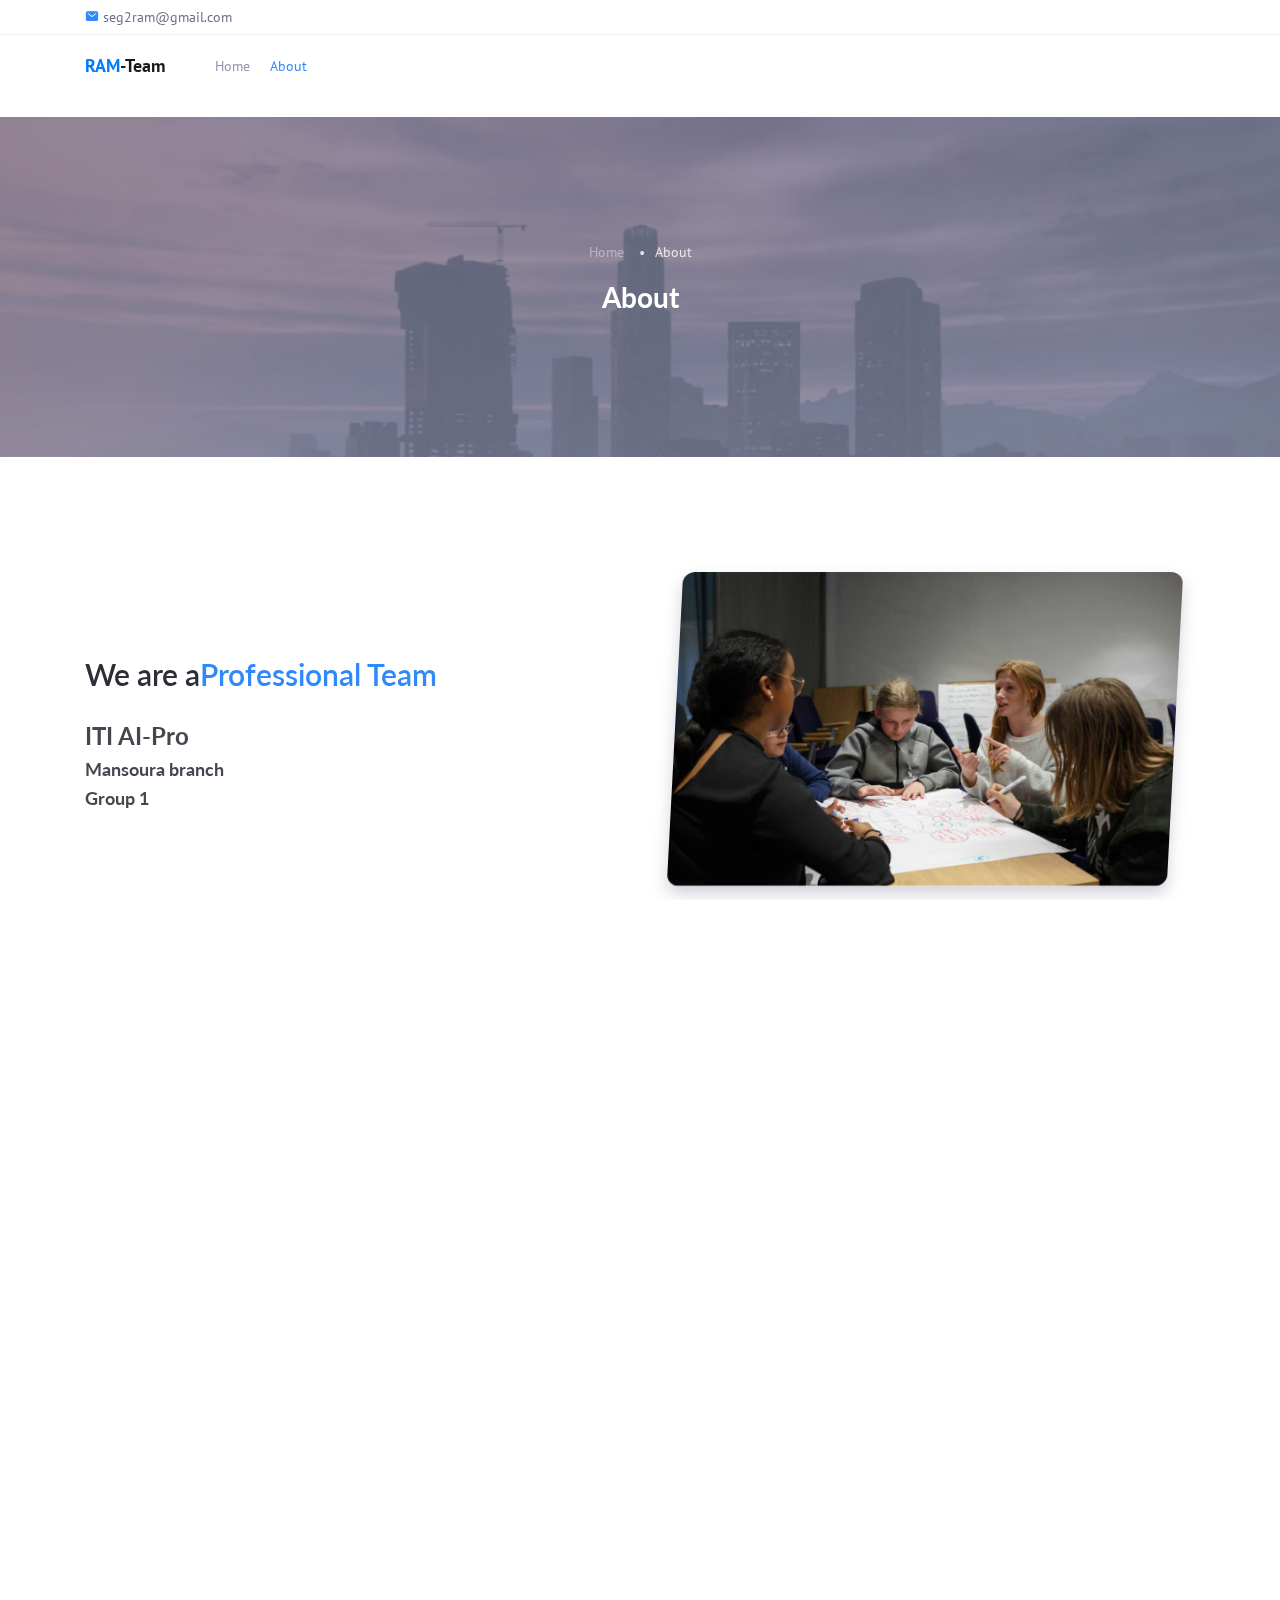
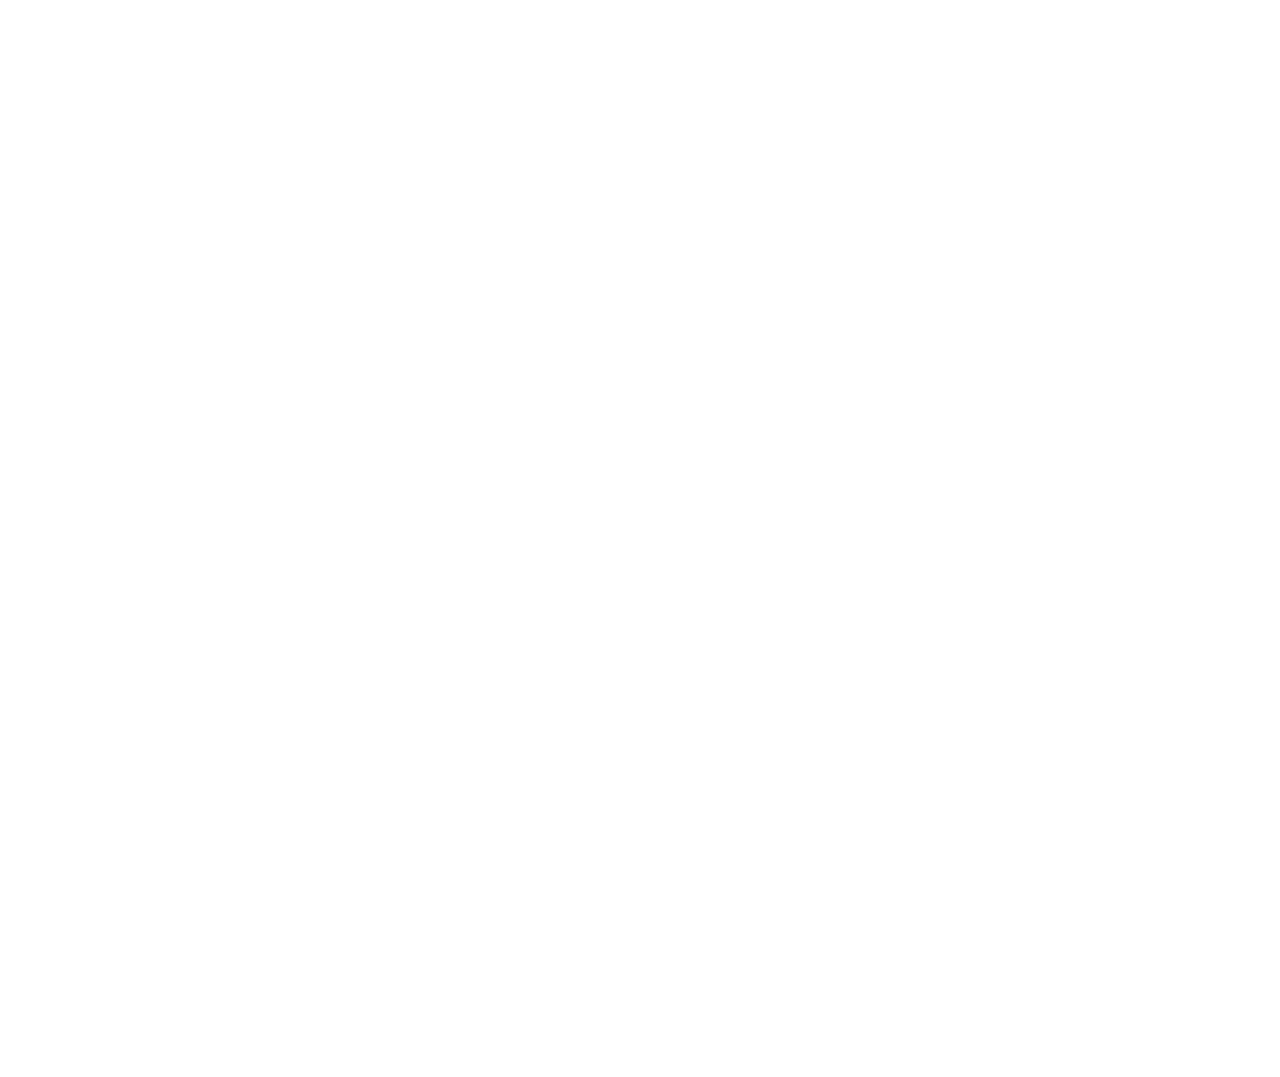
<file: templates/about.html>
<!DOCTYPE html>
<html lang="en">

<head>
    <meta charset="UTF-8">
    <meta name="viewport" content="width=device-width, initial-scale=1.0">

    <meta http-equiv="X-UA-Compatible" content="IE=edge">

    <meta name="copyright" content="MACode ID, https://macodeid.com/">

    <title>About RAM - Urban Scene Semantic Segmentaion</title>

    <link rel="stylesheet" href="../static/css/bootstrap.css">

    <link rel="stylesheet" href="../static/css/maicons.css">

    <link rel="stylesheet" href="../static/vendor/animate/animate.css">

    <link rel="stylesheet" href="../static/vendor/owl-carousel/css/owl.carousel.css">

    <link rel="stylesheet" href="../static/vendor/fancybox/css/jquery.fancybox.css">

    <link rel="stylesheet" href="../static/css/theme.css">

    <!--Ram Modified-->

    <!-- CSS -->
    <link rel="stylesheet" href="../static/css/bootstrap.min.css" />
    <link rel="stylesheet" href="../static/css/font-awesome.min.css" />
    <link rel="stylesheet" href="../static/css/normalize.css" />
    <link rel="stylesheet" href="../static/css/style.css" />

    <!-- COLORS -->
    <link rel="stylesheet" href="../static/css/blue.css" title="blue">
    <!-- DEFAULT COLOR/ CURRENTLY USING -->
    <link rel="alternate stylesheet" href="../static/css/green.css" title="green">
    <link rel="alternate stylesheet" href="../static/css/orange.css" title="orange">
    <link rel="alternate stylesheet" href="../static/css/purple.css" title="purple">
    <link rel="alternate stylesheet" href="../static/css/slate.css" title="slate">
    <link rel="alternate stylesheet" href="../static/css/yellow.css" title="yellow">
    <link rel="alternate stylesheet" href="../static/css/red.css" title="red">
    <link rel="alternate stylesheet" href="../static/css/blue-munsell.css" title="blue-munsell">

    <!-- STYLE SWITCH STYLESHEET ONLY FOR DEMO -->
    <link rel="stylesheet" href="../static/css/demo.css">

    <!--End of Ram Modified-->
</head>

<body>

    <!-- Back to top button -->
    <div class="back-to-top"></div>

    <header>
        <div class="top-bar">
            <div class="container">
                <div class="row align-items-center">
                    <div class="col-md-8">
                        <div class="d-inline-block">
                            <span class="mai-mail fg-primary"></span> <a href="mailto:contact@mail.com">seg2ram@gmail.com</a>
                        </div>
                    </div>
                </div>
            </div>
            <!-- .container -->
        </div>
        <!-- .top-bar -->

        <nav class="navbar navbar-expand-lg navbar-light">
            <div class="container">
                <a href="index.html" class="navbar-brand"><span class="text-primary">RAM</span>-Team</a>

                <button class="navbar-toggler" data-toggle="collapse" data-target="#navbarContent" aria-controls="navbarContent" aria-expanded="false" aria-label="Toggle navigation">
          <span class="navbar-toggler-icon"></span>
        </button>

                <div class="navbar-collapse collapse" id="navbarContent">
                    <ul class="navbar-nav ml-auto pt-3 pt-lg-0">
                        <li class="nav-item">
                            <a href="index.html" class="nav-link">Home</a>
                        </li>
                        <li class="nav-item active">
                            <a href="about.html" class="nav-link">About</a>
                        </li>
                    </ul>
                </div>
            </div>
            <!-- .container -->
        </nav>
        <!-- .navbar -->

        <div class="page-banner bg-img bg-img-parallax overlay-dark" style="background-image: url(../static/img/bg_image_3.jpg);">
            <div class="container h-100">
                <div class="row justify-content-center align-items-center h-100">
                    <div class="col-lg-8">
                        <nav aria-label="breadcrumb">
                            <ol class="breadcrumb breadcrumb-dark bg-transparent justify-content-center py-0">
                                <li class="breadcrumb-item"><a href="/">Home</a></li>
                                <li class="breadcrumb-item active" aria-current="page">About</li>
                            </ol>
                        </nav>
                        <h1 class="fg-white text-center">About</h1>
                    </div>
                </div>
            </div>
        </div>
        <!-- .page-banner -->
    </header>

    <main>
        <div class="page-section">
            <div class="container">
                <div class="row align-items-center">
                    <div class="col-lg-6 py-3">
                        <h2 class="title-section">We are a<span class="fg-primary">Professional Team</span></h2>
                        <h3>ITI AI-Pro</h3>
                        <h4>Mansoura branch</h4>
                        <h4>Group 1</h4>
                    </div>
                    <div class="col-lg-6 py-3">
                        <div class="about-img">
                            <img src="../static/img/about.jpg" alt="">
                        </div>
                    </div>
                </div>
            </div>
            <!-- .container -->
        </div>
        <!-- .page-section -->
        <!-- .page-section -->
        <!-- Ram Heros -->
        <section id="about-page">
            <div class="container ">
                <div>
                    <div class="col-md-12 text-center ">
                        <h1 class="about-title ">About Us</h1>
                        <div class="service-aro-icon ">
                            <div class="service-aro-left "></div>
                            <i class="fa fa-group "></i>
                            <div class="service-aro-right "></div>
                        </div>
                        <img src="../static/images/RAM.png " alt=" ">
                        <h2>We are creative and young</h2>
                    </div>
                    <div class="row ">
                        <div class="col-md-4 text-center member ">
                            <div class="member-img ">
                                <img src="../static/images/02.jpg " alt=" " />
                                <div class="member-social ">
                                    <a class="facebook-icon " href=" "><i class="fa fa-facebook "></i></a>
                                    <a class="twitter-icon " href=" "><i class="fa fa-twitter "></i></a>
                                    <a class="linkedin-icon " href=" "><i class="fa fa-linkedin "></i></a>
                                    <a class="google-plus-icon " href=" "><i class="fa fa-google-plus "></i></a>
                                </div>
                            </div>
                            <h3>Mohamed</h3>
                            <span>Designer</span>
                        </div>
                        <div class="col-md-4 text-center member ">
                            <div class="member-img ">
                                <img src="../static/images/02.jpg " alt=" " />
                                <div class="member-social ">
                                    <a class="facebook-icon " href=" "><i class="fa fa-facebook "></i></a>
                                    <a class="twitter-icon " href=" "><i class="fa fa-twitter "></i></a>
                                    <a class="linkedin-icon " href=" "><i class="fa fa-linkedin "></i></a>
                                    <a class="google-plus-icon " href=" "><i class="fa fa-google-plus "></i></a>
                                </div>
                            </div>
                            <h3>Mohamed</h3>
                            <span>Designer</span>
                        </div>
                        <div class="col-md-4 text-center member ">
                            <div class="member-img ">
                                <img src="../static/images/03.jpg " alt=" " />
                                <div class="member-social ">
                                    <a class="facebook-icon " href=" "><i class="fa fa-facebook "></i></a>
                                    <a class="twitter-icon " href=" "><i class="fa fa-twitter "></i></a>
                                    <a class="linkedin-icon " href=" "><i class="fa fa-linkedin "></i></a>
                                    <a class="google-plus-icon " href=" "><i class="fa fa-google-plus "></i></a>
                                </div>
                            </div>
                            <h3>Ali</h3>
                            <span>Developer</span>
                        </div>
                    </div>
                    <!-- /.row -->
                    <div class="row ">
                        <div class="col-md-6 text-center member ">
                            <div class="member-img ">
                                <img src="../static/images/01.jpg " alt=" " />
                                <div class="member-social ">
                                    <a class="facebook-icon " href=" "><i class="fa fa-facebook "></i></a>
                                    <a class="twitter-icon " href=" "><i class="fa fa-twitter "></i></a>
                                    <a class="linkedin-icon " href=" "><i class="fa fa-linkedin "></i></a>
                                    <a class="google-plus-icon " href=" "><i class="fa fa-google-plus "></i></a>
                                </div>
                            </div>
                            <h3>Rawan</h3>
                            <span>Lead Developer</span>
                        </div>
                        <div class="col-md-6 text-center member ">
                            <div class="member-img ">
                                <img src="../static/images/01.jpg " alt=" " />
                                <div class="member-social ">
                                    <a class="facebook-icon " href=" "><i class="fa fa-facebook "></i></a>
                                    <a class="twitter-icon " href=" "><i class="fa fa-twitter "></i></a>
                                    <a class="linkedin-icon " href=" "><i class="fa fa-linkedin "></i></a>
                                    <a class="google-plus-icon " href=" "><i class="fa fa-google-plus "></i></a>
                                </div>
                            </div>
                            <h3>Afnan</h3>
                            <span>Lead Developer</span>
                        </div>

                    </div>
                    <!-- /.row -->
                </div>
            </div>
            <!-- /.container -->
        </section>
        <!-- /#about-page -->
        <!-- .page-section -->

    </main>

    <footer class="page-footer ">
        <div class="container ">
            <div class="row ">
                <div class="col-lg-3 py-3 ">
                    <h3><span class="fg-primary ">RAM</span>-Team</h3>
                </div>
                <div class="col-lg-3 py-3 ">
                    <h5>Contact Information</h5>
                    <p>Mansoura</p>
                    <p>Email: seg2ram@gmail.com</p>
                </div>
            </div>

            <hr>

            <div class="row mt-4 ">
                <div class="col-md-6 ">
                    <p>Copyright 2022. This template designed by <a href="https://macodeid.com ">MACode ID</a></p>
                </div>
                <div class="col-md-6 text-right ">
                    <div class="sosmed-button ">
                        <a href="# "><span class="mai-logo-facebook-f "></span></a>
                        <a href="# "><span class="mai-logo-twitter "></span></a>
                        <a href="# "><span class="mai-logo-youtube "></span></a>
                        <a href="# "><span class="mai-logo-linkedin "></span></a>
                    </div>
                </div>
            </div>
        </div>
    </footer>

    <script src="../static/js/jquery-3.5.1.min.js"></script>

    <script src="../static/js/bootstrap.bundle.min.js"></script>

    <script src="../static/vendor/owl-carousel/js/owl.carousel.min.js"></script>

    <script src="../static/vendor/wow/wow.min.js"></script>

    <script src="../static/vendor/fancybox/js/jquery.fancybox.min.js"></script>

    <script src="../static/vendor/isotope/isotope.pkgd.min.js"></script>

    <script src="../static/js/google-maps.js"></script>

    <script src="../static/js/theme.js"></script>

</body>

</html>
</file>
<file: static/css/maicons.css>
@font-face {
  font-family: 'maicons';
  src:  url('../fonts/maicons.eot?c9nlkl');
  src:  url('../fonts/maicons.eot?c9nlkl#iefix') format('embedded-opentype'),
    url('../fonts/maicons.ttf?c9nlkl') format('truetype'),
    url('../fonts/maicons.woff?c9nlkl') format('woff'),
    url('../fonts/maicons.svg?c9nlkl#maicons') format('svg');
  font-weight: normal;
  font-style: normal;
  font-display: block;
}

[class^="mai-"], [class*=" mai-"] {
  /* use !important to prevent issues with browser extensions that change fonts */
  font-family: 'maicons' !important;
  speak: none;
  font-style: normal;
  font-weight: normal;
  font-variant: normal;
  text-transform: none;
  line-height: 1;

  /* Better Font Rendering =========== */
  -webkit-font-smoothing: antialiased;
  -moz-osx-font-smoothing: grayscale;
}

.mai-add:before {
  content: "\e900";
}
.mai-add-circle:before {
  content: "\e901";
}
.mai-add-circle-outline:before {
  content: "\e902";
}
.mai-airplane:before {
  content: "\e903";
}
.mai-airplane-outline:before {
  content: "\e904";
}
.mai-alarm:before {
  content: "\e905";
}
.mai-alarm-outline:before {
  content: "\e906";
}
.mai-albums:before {
  content: "\e907";
}
.mai-albums-outline:before {
  content: "\e908";
}
.mai-alert:before {
  content: "\e909";
}
.mai-alert-circle:before {
  content: "\e90a";
}
.mai-alert-circle-outline:before {
  content: "\e90b";
}
.mai-analytics:before {
  content: "\e90c";
}
.mai-analytics-outline:before {
  content: "\e90d";
}
.mai-aperture:before {
  content: "\e90e";
}
.mai-aperture-outline:before {
  content: "\e90f";
}
.mai-apps:before {
  content: "\e910";
}
.mai-apps-outline:before {
  content: "\e911";
}
.mai-archive:before {
  content: "\e912";
}
.mai-archive-outline:before {
  content: "\e913";
}
.mai-arrow-back:before {
  content: "\e914";
}
.mai-arrow-back-circle:before {
  content: "\e915";
}
.mai-arrow-back-circle-outline:before {
  content: "\e916";
}
.mai-arrow-down:before {
  content: "\e917";
}
.mai-arrow-down-circle:before {
  content: "\e918";
}
.mai-arrow-down-circle-outline:before {
  content: "\e919";
}
.mai-arrow-forward:before {
  content: "\e91a";
}
.mai-arrow-forward-circle:before {
  content: "\e91b";
}
.mai-arrow-forward-circle-outline:before {
  content: "\e91c";
}
.mai-arrow-redo:before {
  content: "\e91d";
}
.mai-arrow-redo-circle:before {
  content: "\e91e";
}
.mai-arrow-redo-circle-outline:before {
  content: "\e91f";
}
.mai-arrow-redo-outline:before {
  content: "\e920";
}
.mai-arrow-undo:before {
  content: "\e921";
}
.mai-arrow-undo-circle:before {
  content: "\e922";
}
.mai-arrow-undo-circle-outline:before {
  content: "\e923";
}
.mai-arrow-undo-outline:before {
  content: "\e924";
}
.mai-arrow-up:before {
  content: "\e925";
}
.mai-arrow-up-circle:before {
  content: "\e926";
}
.mai-arrow-up-circle-outline:before {
  content: "\e927";
}
.mai-at:before {
  content: "\e928";
}
.mai-at-circle:before {
  content: "\e929";
}
.mai-at-circle-outline:before {
  content: "\e92a";
}
.mai-attach:before {
  content: "\e92b";
}
.mai-attach-outline:before {
  content: "\e92c";
}
.mai-backspace:before {
  content: "\e92d";
}
.mai-backspace-outline:before {
  content: "\e92e";
}
.mai-bandage:before {
  content: "\e92f";
}
.mai-bandage-outline:before {
  content: "\e930";
}
.mai-bar-chart:before {
  content: "\e932";
}
.mai-bar-chart-outline:before {
  content: "\e933";
}
.mai-barbell:before {
  content: "\e931";
}
.mai-barcode:before {
  content: "\e934";
}
.mai-barcode-outline:before {
  content: "\e935";
}
.mai-baseball:before {
  content: "\e936";
}
.mai-baseball-outline:before {
  content: "\e937";
}
.mai-basket:before {
  content: "\e938";
}
.mai-basket-outline:before {
  content: "\e93b";
}
.mai-basketball:before {
  content: "\e939";
}
.mai-basketball-outline:before {
  content: "\e93a";
}
.mai-battery-charging:before {
  content: "\e93c";
}
.mai-battery-dead:before {
  content: "\e93d";
}
.mai-battery-full:before {
  content: "\e93e";
}
.mai-battery-half:before {
  content: "\e93f";
}
.mai-beaker:before {
  content: "\e940";
}
.mai-beaker-outline:before {
  content: "\e941";
}
.mai-bed:before {
  content: "\e942";
}
.mai-bed-outline:before {
  content: "\e943";
}
.mai-beer:before {
  content: "\e944";
}
.mai-beer-outline:before {
  content: "\e945";
}
.mai-bicycle:before {
  content: "\e946";
}
.mai-bluetooth:before {
  content: "\e947";
}
.mai-boat:before {
  content: "\e948";
}
.mai-boat-outline:before {
  content: "\e949";
}
.mai-body:before {
  content: "\e94a";
}
.mai-body-outline:before {
  content: "\e94b";
}
.mai-bonfire:before {
  content: "\e94c";
}
.mai-bonfire-outline:before {
  content: "\e94d";
}
.mai-book:before {
  content: "\e94e";
}
.mai-book-outline:before {
  content: "\e953";
}
.mai-bookmark:before {
  content: "\e94f";
}
.mai-bookmark-outline:before {
  content: "\e950";
}
.mai-bookmarks:before {
  content: "\e951";
}
.mai-bookmarks-outline:before {
  content: "\e952";
}
.mai-briefcase:before {
  content: "\e954";
}
.mai-briefcase-outline:before {
  content: "\e955";
}
.mai-browsers:before {
  content: "\e956";
}
.mai-browsers-outline:before {
  content: "\e957";
}
.mai-brush:before {
  content: "\e958";
}
.mai-brush-outline:before {
  content: "\e959";
}
.mai-bug:before {
  content: "\e95a";
}
.mai-bug-outline:before {
  content: "\e95b";
}
.mai-build:before {
  content: "\e95c";
}
.mai-build-outline:before {
  content: "\e95d";
}
.mai-bulb:before {
  content: "\e95e";
}
.mai-bulb-outline:before {
  content: "\e95f";
}
.mai-bus:before {
  content: "\e960";
}
.mai-bus-outline:before {
  content: "\e963";
}
.mai-business:before {
  content: "\e961";
}
.mai-business-outline:before {
  content: "\e962";
}
.mai-cafe:before {
  content: "\e964";
}
.mai-cafe-outline:before {
  content: "\e965";
}
.mai-calculator:before {
  content: "\e966";
}
.mai-calculator-outline:before {
  content: "\e967";
}
.mai-calendar:before {
  content: "\e968";
}
.mai-calendar-outline:before {
  content: "\e969";
}
.mai-call:before {
  content: "\e96a";
}
.mai-call-outline:before {
  content: "\e96b";
}
.mai-camera:before {
  content: "\e96c";
}
.mai-camera-outline:before {
  content: "\e96d";
}
.mai-camera-reverse:before {
  content: "\e96e";
}
.mai-camera-reverse-outline:before {
  content: "\e96f";
}
.mai-car:before {
  content: "\e970";
}
.mai-car-outline:before {
  content: "\e97f";
}
.mai-car-sport:before {
  content: "\e980";
}
.mai-car-sport-outline:before {
  content: "\e981";
}
.mai-card:before {
  content: "\e971";
}
.mai-card-outline:before {
  content: "\e972";
}
.mai-caret-back:before {
  content: "\e973";
}
.mai-caret-back-circle:before {
  content: "\e974";
}
.mai-caret-back-circle-outline:before {
  content: "\e975";
}
.mai-caret-down:before {
  content: "\e976";
}
.mai-caret-down-circle:before {
  content: "\e977";
}
.mai-caret-down-circle-outline:before {
  content: "\e978";
}
.mai-caret-forward:before {
  content: "\e979";
}
.mai-caret-forward-circle:before {
  content: "\e97a";
}
.mai-caret-forward-circle-outline:before {
  content: "\e97b";
}
.mai-caret-up:before {
  content: "\e97c";
}
.mai-caret-up-circle:before {
  content: "\e97d";
}
.mai-caret-up-circle-outline:before {
  content: "\e97e";
}
.mai-cart:before {
  content: "\e982";
}
.mai-cart-outline:before {
  content: "\e983";
}
.mai-cash:before {
  content: "\e984";
}
.mai-cash-outline:before {
  content: "\e985";
}
.mai-chatbox:before {
  content: "\e986";
}
.mai-chatbox-ellipses:before {
  content: "\e987";
}
.mai-chatbox-ellipses-outline:before {
  content: "\e988";
}
.mai-chatbox-outline:before {
  content: "\e989";
}
.mai-chatbubble:before {
  content: "\e98a";
}
.mai-chatbubble-ellipses:before {
  content: "\e98b";
}
.mai-chatbubble-ellipses-outline:before {
  content: "\e98c";
}
.mai-chatbubble-outline:before {
  content: "\e98d";
}
.mai-chatbubbles:before {
  content: "\e98e";
}
.mai-chatbubbles-outline:before {
  content: "\e98f";
}
.mai-checkbox:before {
  content: "\e990";
}
.mai-checkbox-outline:before {
  content: "\e991";
}
.mai-checkmark:before {
  content: "\e992";
}
.mai-checkmark-circle:before {
  content: "\e993";
}
.mai-checkmark-circle-outline:before {
  content: "\e994";
}
.mai-checkmark-done:before {
  content: "\e995";
}
.mai-checkmark-done-circle:before {
  content: "\e996";
}
.mai-checkmark-done-circle-outline:before {
  content: "\e997";
}
.mai-chevron-back:before {
  content: "\e998";
}
.mai-chevron-back-circle:before {
  content: "\e999";
}
.mai-chevron-back-circle-outline:before {
  content: "\e99a";
}
.mai-chevron-down:before {
  content: "\e99b";
}
.mai-chevron-down-circle:before {
  content: "\e99c";
}
.mai-chevron-down-circle-outline:before {
  content: "\e99d";
}
.mai-chevron-forward:before {
  content: "\e99e";
}
.mai-chevron-forward-circle:before {
  content: "\e99f";
}
.mai-chevron-forward-circle-outline:before {
  content: "\e9a0";
}
.mai-chevron-up:before {
  content: "\e9a1";
}
.mai-chevron-up-circle:before {
  content: "\e9a2";
}
.mai-chevron-up-circle-outline:before {
  content: "\e9a3";
}
.mai-clipboard:before {
  content: "\e9a4";
}
.mai-clipboard-outline:before {
  content: "\e9a5";
}
.mai-close:before {
  content: "\e9a6";
}
.mai-close-circle:before {
  content: "\e9a7";
}
.mai-close-circle-outline:before {
  content: "\e9a8";
}
.mai-cloud:before {
  content: "\e9a9";
}
.mai-cloud-circle:before {
  content: "\e9aa";
}
.mai-cloud-circle-outline:before {
  content: "\e9ab";
}
.mai-cloud-done:before {
  content: "\e9ac";
}
.mai-cloud-done-outline:before {
  content: "\e9ad";
}
.mai-cloud-download:before {
  content: "\e9ae";
}
.mai-cloud-download-outline:before {
  content: "\e9af";
}
.mai-cloud-offline:before {
  content: "\e9b0";
}
.mai-cloud-offline-outline:before {
  content: "\e9b1";
}
.mai-cloud-outline:before {
  content: "\e9b2";
}
.mai-cloud-upload:before {
  content: "\e9b3";
}
.mai-cloud-upload-outline:before {
  content: "\e9b4";
}
.mai-cloudy:before {
  content: "\e9b5";
}
.mai-cloudy-night:before {
  content: "\e9b6";
}
.mai-cloudy-night-outline:before {
  content: "\e9b7";
}
.mai-cloudy-outline:before {
  content: "\e9b8";
}
.mai-code:before {
  content: "\e9b9";
}
.mai-code-download:before {
  content: "\e9ba";
}
.mai-code-slash:before {
  content: "\e9bb";
}
.mai-code-working:before {
  content: "\e9bc";
}
.mai-cog:before {
  content: "\e9bd";
}
.mai-color-fill:before {
  content: "\e9be";
}
.mai-color-fill-outline:before {
  content: "\e9bf";
}
.mai-color-filter:before {
  content: "\e9c0";
}
.mai-color-filter-outline:before {
  content: "\e9c1";
}
.mai-color-palette:before {
  content: "\e9c2";
}
.mai-color-palette-outline:before {
  content: "\e9c3";
}
.mai-color-wand:before {
  content: "\e9c4";
}
.mai-color-wand-outline:before {
  content: "\e9c5";
}
.mai-compass:before {
  content: "\e9c6";
}
.mai-compass-outline:before {
  content: "\e9c7";
}
.mai-construct:before {
  content: "\e9c8";
}
.mai-construct-outline:before {
  content: "\e9c9";
}
.mai-contract:before {
  content: "\e9ca";
}
.mai-contrast:before {
  content: "\e9cb";
}
.mai-copy:before {
  content: "\e9cc";
}
.mai-copy-outline:before {
  content: "\e9cd";
}
.mai-create:before {
  content: "\e9ce";
}
.mai-create-outline:before {
  content: "\e9cf";
}
.mai-crop:before {
  content: "\e9d0";
}
.mai-cube:before {
  content: "\e9d1";
}
.mai-cube-outline:before {
  content: "\e9d2";
}
.mai-cut:before {
  content: "\e9d3";
}
.mai-desktop:before {
  content: "\e9d4";
}
.mai-desktop-outline:before {
  content: "\e9d5";
}
.mai-disc:before {
  content: "\e9d6";
}
.mai-disc-outline:before {
  content: "\e9d7";
}
.mai-document:before {
  content: "\e9d8";
}
.mai-document-outline:before {
  content: "\e9d9";
}
.mai-document-text:before {
  content: "\e9dc";
}
.mai-document-text-outline:before {
  content: "\e9dd";
}
.mai-documents:before {
  content: "\e9da";
}
.mai-documents-outline:before {
  content: "\e9db";
}
.mai-download:before {
  content: "\e9de";
}
.mai-download-outline:before {
  content: "\e9df";
}
.mai-duplicate:before {
  content: "\e9e0";
}
.mai-duplicate-outline:before {
  content: "\e9e1";
}
.mai-ear:before {
  content: "\e9e2";
}
.mai-ear-outline:before {
  content: "\e9e3";
}
.mai-earth:before {
  content: "\e9e4";
}
.mai-earth-outline:before {
  content: "\e9e5";
}
.mai-easel:before {
  content: "\e9e6";
}
.mai-easel-outline:before {
  content: "\e9e7";
}
.mai-egg:before {
  content: "\e9e8";
}
.mai-egg-outline:before {
  content: "\e9e9";
}
.mai-ellipse:before {
  content: "\e9ea";
}
.mai-ellipse-outline:before {
  content: "\e9eb";
}
.mai-ellipsis-horizontal:before {
  content: "\e9ec";
}
.mai-ellipsis-horizontal-circle:before {
  content: "\e9ed";
}
.mai-ellipsis-vertical:before {
  content: "\e9ee";
}
.mai-ellipsis-vertical-circle:before {
  content: "\e9ef";
}
.mai-enter:before {
  content: "\e9f0";
}
.mai-enter-outline:before {
  content: "\e9f1";
}
.mai-exit:before {
  content: "\e9f2";
}
.mai-exit-outline:before {
  content: "\e9f3";
}
.mai-expand:before {
  content: "\e9f4";
}
.mai-eye:before {
  content: "\e9f5";
}
.mai-eye-off:before {
  content: "\e9f8";
}
.mai-eye-off-outline:before {
  content: "\e9f9";
}
.mai-eye-outline:before {
  content: "\e9fa";
}
.mai-eyedrop:before {
  content: "\e9f6";
}
.mai-eyedrop-outline:before {
  content: "\e9f7";
}
.mai-fast-food:before {
  content: "\e9fb";
}
.mai-fast-food-outline:before {
  content: "\e9fc";
}
.mai-female:before {
  content: "\e9fd";
}
.mai-file-tray:before {
  content: "\e9fe";
}
.mai-file-tray-full:before {
  content: "\e9ff";
}
.mai-file-tray-full-outline:before {
  content: "\ea00";
}
.mai-file-tray-outline:before {
  content: "\ea01";
}
.mai-film:before {
  content: "\ea02";
}
.mai-film-outline:before {
  content: "\ea03";
}
.mai-filter:before {
  content: "\ea04";
}
.mai-finger-print:before {
  content: "\ea05";
}
.mai-fitness:before {
  content: "\ea06";
}
.mai-fitness-outline:before {
  content: "\ea07";
}
.mai-flag:before {
  content: "\ea08";
}
.mai-flag-outline:before {
  content: "\ea09";
}
.mai-flame:before {
  content: "\ea0a";
}
.mai-flame-outline:before {
  content: "\ea0b";
}
.mai-flash:before {
  content: "\ea0c";
}
.mai-flash-off:before {
  content: "\ea0f";
}
.mai-flash-off-outline:before {
  content: "\ea10";
}
.mai-flash-outline:before {
  content: "\ea11";
}
.mai-flashlight:before {
  content: "\ea0d";
}
.mai-flashlight-outline:before {
  content: "\ea0e";
}
.mai-flask:before {
  content: "\ea12";
}
.mai-flask-outline:before {
  content: "\ea13";
}
.mai-flower:before {
  content: "\ea14";
}
.mai-flower-outline:before {
  content: "\ea15";
}
.mai-folder:before {
  content: "\ea16";
}
.mai-folder-open:before {
  content: "\ea17";
}
.mai-folder-open-outline:before {
  content: "\ea18";
}
.mai-folder-outline:before {
  content: "\ea19";
}
.mai-football:before {
  content: "\ea1a";
}
.mai-football-outline:before {
  content: "\ea1b";
}
.mai-funnel:before {
  content: "\ea1c";
}
.mai-funnel-outline:before {
  content: "\ea1d";
}
.mai-game-controller:before {
  content: "\ea1e";
}
.mai-game-controller-outline:before {
  content: "\ea1f";
}
.mai-gift:before {
  content: "\ea20";
}
.mai-gift-outline:before {
  content: "\ea21";
}
.mai-git-branch:before {
  content: "\ea22";
}
.mai-git-commit:before {
  content: "\ea23";
}
.mai-git-compare:before {
  content: "\ea24";
}
.mai-git-merge:before {
  content: "\ea25";
}
.mai-git-network:before {
  content: "\ea26";
}
.mai-git-pull-request:before {
  content: "\ea27";
}
.mai-glasses:before {
  content: "\ea28";
}
.mai-glasses-outline:before {
  content: "\ea29";
}
.mai-globe:before {
  content: "\ea2a";
}
.mai-globe-outline:before {
  content: "\ea2b";
}
.mai-golf:before {
  content: "\ea2c";
}
.mai-golf-outline:before {
  content: "\ea2d";
}
.mai-grid:before {
  content: "\ea2e";
}
.mai-grid-outline:before {
  content: "\ea2f";
}
.mai-hammer:before {
  content: "\ea30";
}
.mai-hammer-outline:before {
  content: "\ea31";
}
.mai-hand-left:before {
  content: "\ea32";
}
.mai-hand-left-outline:before {
  content: "\ea33";
}
.mai-hand-right:before {
  content: "\ea34";
}
.mai-hand-right-outline:before {
  content: "\ea35";
}
.mai-happy:before {
  content: "\ea36";
}
.mai-happy-outline:before {
  content: "\ea37";
}
.mai-hardware-chip:before {
  content: "\ea38";
}
.mai-hardware-chip-outline:before {
  content: "\ea39";
}
.mai-headset:before {
  content: "\ea3a";
}
.mai-headset-outline:before {
  content: "\ea3b";
}
.mai-heart:before {
  content: "\ea3c";
}
.mai-heart-circle:before {
  content: "\ea3d";
}
.mai-heart-circle-outline:before {
  content: "\ea3e";
}
.mai-heart-dislike:before {
  content: "\ea3f";
}
.mai-heart-dislike-circle:before {
  content: "\ea40";
}
.mai-heart-dislike-circle-outline:before {
  content: "\ea41";
}
.mai-heart-dislike-outline:before {
  content: "\ea42";
}
.mai-heart-half:before {
  content: "\ea43";
}
.mai-heart-half-outline:before {
  content: "\ea44";
}
.mai-heart-outline:before {
  content: "\ea45";
}
.mai-help:before {
  content: "\ea46";
}
.mai-help-buoy:before {
  content: "\ea47";
}
.mai-help-buoy-outline:before {
  content: "\ea48";
}
.mai-help-circle:before {
  content: "\ea49";
}
.mai-help-circle-outline:before {
  content: "\ea4a";
}
.mai-home:before {
  content: "\ea4b";
}
.mai-home-outline:before {
  content: "\ea4c";
}
.mai-hourglass:before {
  content: "\ea4d";
}
.mai-hourglass-outline:before {
  content: "\ea4e";
}
.mai-ice-cream:before {
  content: "\ea4f";
}
.mai-ice-cream-outline:before {
  content: "\ea50";
}
.mai-image:before {
  content: "\ea51";
}
.mai-image-outline:before {
  content: "\ea52";
}
.mai-images:before {
  content: "\ea53";
}
.mai-images-outline:before {
  content: "\ea54";
}
.mai-infinite:before {
  content: "\ea55";
}
.mai-information:before {
  content: "\ea56";
}
.mai-information-circle:before {
  content: "\ea57";
}
.mai-information-circle-outline:before {
  content: "\ea58";
}
.mai-journal:before {
  content: "\ea59";
}
.mai-journal-outline:before {
  content: "\ea5a";
}
.mai-key:before {
  content: "\ea5b";
}
.mai-key-outline:before {
  content: "\ea5c";
}
.mai-keypad:before {
  content: "\ea5d";
}
.mai-keypad-outline:before {
  content: "\ea5e";
}
.mai-language:before {
  content: "\ea5f";
}
.mai-laptop:before {
  content: "\ea60";
}
.mai-laptop-outline:before {
  content: "\ea61";
}
.mai-layers:before {
  content: "\ea62";
}
.mai-layers-outline:before {
  content: "\ea63";
}
.mai-leaf:before {
  content: "\ea64";
}
.mai-leaf-outline:before {
  content: "\ea65";
}
.mai-library:before {
  content: "\ea66";
}
.mai-library-outline:before {
  content: "\ea67";
}
.mai-link:before {
  content: "\ea68";
}
.mai-list:before {
  content: "\ea69";
}
.mai-list-circle:before {
  content: "\ea6a";
}
.mai-list-circle-outline:before {
  content: "\ea6b";
}
.mai-locate:before {
  content: "\ea6c";
}
.mai-location:before {
  content: "\ea6d";
}
.mai-location-outline:before {
  content: "\ea6e";
}
.mai-lock-closed:before {
  content: "\ea6f";
}
.mai-lock-closed-outline:before {
  content: "\ea70";
}
.mai-lock-open:before {
  content: "\ea71";
}
.mai-lock-open-outline:before {
  content: "\ea72";
}
.mai-log-in:before {
  content: "\ea73";
}
.mai-log-in-outline:before {
  content: "\ea74";
}
.mai-log-out:before {
  content: "\ea75";
}
.mai-log-out-outline:before {
  content: "\ea76";
}
.mai-logo-500px:before {
  content: "\ea8e";
}
.mai-logo-accessible-icon:before {
  content: "\eaef";
}
.mai-logo-accusoft:before {
  content: "\eba2";
}
.mai-logo-algolia:before {
  content: "\eba3";
}
.mai-logo-alipay:before {
  content: "\eba4";
}
.mai-logo-amazon:before {
  content: "\eba5";
}
.mai-logo-amplify:before {
  content: "\eba6";
}
.mai-logo-android:before {
  content: "\eba7";
}
.mai-logo-angular:before {
  content: "\eba8";
}
.mai-logo-apple:before {
  content: "\eba9";
}
.mai-logo-apple-appstore:before {
  content: "\ebaa";
}
.mai-logo-aws:before {
  content: "\ebab";
}
.mai-logo-behance:before {
  content: "\ebac";
}
.mai-logo-bitbucket:before {
  content: "\ebad";
}
.mai-logo-bitcoin:before {
  content: "\ebae";
}
.mai-logo-blackberry:before {
  content: "\ebaf";
}
.mai-logo-blogger:before {
  content: "\ebb0";
}
.mai-logo-buffer:before {
  content: "\ebb1";
}
.mai-logo-buysellads:before {
  content: "\ebb2";
}
.mai-logo-capacitor:before {
  content: "\ebb3";
}
.mai-logo-cc-amazon-pay:before {
  content: "\ebb4";
}
.mai-logo-cc-amex:before {
  content: "\ebb5";
}
.mai-logo-cc-apple-pay:before {
  content: "\ebb6";
}
.mai-logo-cc-diners-club:before {
  content: "\ebb7";
}
.mai-logo-cc-discover:before {
  content: "\ebb8";
}
.mai-logo-cc-jcb:before {
  content: "\ebb9";
}
.mai-logo-cc-mastercard:before {
  content: "\ebba";
}
.mai-logo-cc-paypal:before {
  content: "\ebbb";
}
.mai-logo-cc-stripe:before {
  content: "\ebbc";
}
.mai-logo-cc-visa:before {
  content: "\ebbd";
}
.mai-logo-chrome:before {
  content: "\ebbe";
}
.mai-logo-closed-captioning:before {
  content: "\ebbf";
}
.mai-logo-codepen:before {
  content: "\ebc0";
}
.mai-logo-cpanel:before {
  content: "\ebc1";
}
.mai-logo-creative-commons:before {
  content: "\ebc2";
}
.mai-logo-css3:before {
  content: "\ebc3";
}
.mai-logo-cuttlefish:before {
  content: "\ebc4";
}
.mai-logo-d-and-d:before {
  content: "\ebc5";
}
.mai-logo-dashcube:before {
  content: "\ebc6";
}
.mai-logo-designernews:before {
  content: "\ebc7";
}
.mai-logo-deviantart:before {
  content: "\ebc8";
}
.mai-logo-digg:before {
  content: "\ebc9";
}
.mai-logo-digital-ocean:before {
  content: "\ebca";
}
.mai-logo-discord:before {
  content: "\ebcb";
}
.mai-logo-discourse:before {
  content: "\ebcc";
}
.mai-logo-dochub:before {
  content: "\ebcd";
}
.mai-logo-docker:before {
  content: "\ebce";
}
.mai-logo-dribbble:before {
  content: "\ebcf";
}
.mai-logo-dropbox:before {
  content: "\ebd0";
}
.mai-logo-drupal:before {
  content: "\ebd1";
}
.mai-logo-dyalog:before {
  content: "\ebd2";
}
.mai-logo-earlybirds:before {
  content: "\ebd3";
}
.mai-logo-ebay:before {
  content: "\ebd4";
}
.mai-logo-edge:before {
  content: "\ebd5";
}
.mai-logo-electron:before {
  content: "\ebd6";
}
.mai-logo-elementor:before {
  content: "\ebd7";
}
.mai-logo-ello:before {
  content: "\ebd8";
}
.mai-logo-ember:before {
  content: "\ebd9";
}
.mai-logo-empire:before {
  content: "\ebda";
}
.mai-logo-envira:before {
  content: "\ebdb";
}
.mai-logo-erlang:before {
  content: "\ebdc";
}
.mai-logo-etsy:before {
  content: "\ebdd";
}
.mai-logo-euro:before {
  content: "\ebde";
}
.mai-logo-expeditedssl:before {
  content: "\ebdf";
}
.mai-logo-facebook:before {
  content: "\ebe0";
}
.mai-logo-facebook-f:before {
  content: "\ebe1";
}
.mai-logo-facebook-messenger:before {
  content: "\ebe2";
}
.mai-logo-firebase:before {
  content: "\ebe3";
}
.mai-logo-firefox:before {
  content: "\ebe4";
}
.mai-logo-flickr:before {
  content: "\ebe5";
}
.mai-logo-flipboard:before {
  content: "\ebe6";
}
.mai-logo-fly:before {
  content: "\ebe7";
}
.mai-logo-foursquare:before {
  content: "\ebe8";
}
.mai-logo-freebsd:before {
  content: "\ebe9";
}
.mai-logo-gg:before {
  content: "\ebea";
}
.mai-logo-git:before {
  content: "\ebeb";
}
.mai-logo-github:before {
  content: "\ebec";
}
.mai-logo-github-alt:before {
  content: "\ebed";
}
.mai-logo-gitlab:before {
  content: "\ebee";
}
.mai-logo-gitter:before {
  content: "\ebef";
}
.mai-logo-glide:before {
  content: "\ebf0";
}
.mai-logo-glide-g:before {
  content: "\ebf1";
}
.mai-logo-google:before {
  content: "\ebf2";
}
.mai-logo-google-drive:before {
  content: "\ebf3";
}
.mai-logo-google-play:before {
  content: "\ebf4";
}
.mai-logo-google-playstore:before {
  content: "\ebf5";
}
.mai-logo-google-plus:before {
  content: "\ebf6";
}
.mai-logo-google-plus-g:before {
  content: "\ebf7";
}
.mai-logo-google-wallet:before {
  content: "\ebf8";
}
.mai-logo-grunt:before {
  content: "\ebf9";
}
.mai-logo-gulp:before {
  content: "\ebfa";
}
.mai-logo-hackernews:before {
  content: "\ebfb";
}
.mai-logo-hotjar:before {
  content: "\ebfc";
}
.mai-logo-html5:before {
  content: "\ebfd";
}
.mai-logo-hubspot:before {
  content: "\ebfe";
}
.mai-logo-imdb:before {
  content: "\ebff";
}
.mai-logo-instagram:before {
  content: "\ec00";
}
.mai-logo-internet-explorer:before {
  content: "\ec01";
}
.mai-logo-ionic:before {
  content: "\ec02";
}
.mai-logo-ionitron:before {
  content: "\ec03";
}
.mai-logo-itunes:before {
  content: "\ec04";
}
.mai-logo-java:before {
  content: "\ec05";
}
.mai-logo-javascript:before {
  content: "\ec06";
}
.mai-logo-joomla:before {
  content: "\ec07";
}
.mai-logo-jsfiddle:before {
  content: "\ec08";
}
.mai-logo-keycdn:before {
  content: "\ec09";
}
.mai-logo-laravel:before {
  content: "\ec0a";
}
.mai-logo-lastfm:before {
  content: "\ec0b";
}
.mai-logo-leanpub:before {
  content: "\ec0c";
}
.mai-logo-less:before {
  content: "\ec0d";
}
.mai-logo-line:before {
  content: "\ec0e";
}
.mai-logo-linkedin:before {
  content: "\ec0f";
}
.mai-logo-linux:before {
  content: "\ec10";
}
.mai-logo-magento:before {
  content: "\ec11";
}
.mai-logo-mailchimp:before {
  content: "\ec12";
}
.mai-logo-markdown:before {
  content: "\ec13";
}
.mai-logo-maxcdn:before {
  content: "\ec14";
}
.mai-logo-medium:before {
  content: "\ec15";
}
.mai-logo-medium-m:before {
  content: "\ec16";
}
.mai-logo-meetup:before {
  content: "\ec17";
}
.mai-logo-microsoft:before {
  content: "\ec18";
}
.mai-logo-mix:before {
  content: "\ec19";
}
.mai-logo-mixcloud:before {
  content: "\ec1a";
}
.mai-logo-nodejs:before {
  content: "\ec1b";
}
.mai-logo-npm:before {
  content: "\ec1c";
}
.mai-logo-octocat:before {
  content: "\ec1d";
}
.mai-logo-opencart:before {
  content: "\ec1e";
}
.mai-logo-openid:before {
  content: "\ec1f";
}
.mai-logo-opera:before {
  content: "\ec20";
}
.mai-logo-patreon:before {
  content: "\ec21";
}
.mai-logo-paypal:before {
  content: "\ec22";
}
.mai-logo-php:before {
  content: "\ec23";
}
.mai-logo-pinterest:before {
  content: "\ec24";
}
.mai-logo-pinterest-p:before {
  content: "\ec25";
}
.mai-logo-playstation:before {
  content: "\ec26";
}
.mai-logo-product-hunt:before {
  content: "\ec27";
}
.mai-logo-pwa:before {
  content: "\ec28";
}
.mai-logo-python:before {
  content: "\ec29";
}
.mai-logo-qq:before {
  content: "\ec2a";
}
.mai-logo-quora:before {
  content: "\ec2b";
}
.mai-logo-react:before {
  content: "\ec2c";
}
.mai-logo-readme:before {
  content: "\ec2d";
}
.mai-logo-reddit:before {
  content: "\ec2e";
}
.mai-logo-researchgate:before {
  content: "\ec2f";
}
.mai-logo-rocketchat:before {
  content: "\ec30";
}
.mai-logo-rss:before {
  content: "\ec31";
}
.mai-logo-safari:before {
  content: "\ec32";
}
.mai-logo-sass:before {
  content: "\ec33";
}
.mai-logo-scribd:before {
  content: "\ec34";
}
.mai-logo-searchengin:before {
  content: "\ec35";
}
.mai-logo-sellcast:before {
  content: "\ec36";
}
.mai-logo-sellsy:before {
  content: "\ec37";
}
.mai-logo-skype:before {
  content: "\ec38";
}
.mai-logo-slack:before {
  content: "\ec39";
}
.mai-logo-slideshare:before {
  content: "\ec3a";
}
.mai-logo-snapchat:before {
  content: "\ec3b";
}
.mai-logo-soundcloud:before {
  content: "\ec3c";
}
.mai-logo-spotify:before {
  content: "\ec3d";
}
.mai-logo-squarespace:before {
  content: "\ec3e";
}
.mai-logo-stack-exchange:before {
  content: "\ec3f";
}
.mai-logo-stackoverflow:before {
  content: "\ec40";
}
.mai-logo-staylinked:before {
  content: "\ec41";
}
.mai-logo-steam:before {
  content: "\ec42";
}
.mai-logo-stencil:before {
  content: "\ec43";
}
.mai-logo-stripe:before {
  content: "\ec44";
}
.mai-logo-stripe-s:before {
  content: "\ec45";
}
.mai-logo-teamspeak:before {
  content: "\ec46";
}
.mai-logo-telegram:before {
  content: "\ec47";
}
.mai-logo-trello:before {
  content: "\ec48";
}
.mai-logo-tripadvisor:before {
  content: "\ec49";
}
.mai-logo-tumblr:before {
  content: "\ec4a";
}
.mai-logo-tux:before {
  content: "\ec4b";
}
.mai-logo-twitch:before {
  content: "\ec4c";
}
.mai-logo-twitter:before {
  content: "\ec4d";
}
.mai-logo-uber:before {
  content: "\ec4e";
}
.mai-logo-uikit:before {
  content: "\ec4f";
}
.mai-logo-usd:before {
  content: "\ec50";
}
.mai-logo-viacoin:before {
  content: "\ec51";
}
.mai-logo-viadeo:before {
  content: "\ec52";
}
.mai-logo-viber:before {
  content: "\ec53";
}
.mai-logo-vimeo:before {
  content: "\ec54";
}
.mai-logo-vk:before {
  content: "\ec55";
}
.mai-logo-vue:before {
  content: "\ec56";
}
.mai-logo-web-component:before {
  content: "\ec57";
}
.mai-logo-weebly:before {
  content: "\ec58";
}
.mai-logo-weibo:before {
  content: "\ec59";
}
.mai-logo-whatsapp:before {
  content: "\ec5a";
}
.mai-logo-whmcs:before {
  content: "\ec5b";
}
.mai-logo-wikipedia-w:before {
  content: "\ec5c";
}
.mai-logo-windows:before {
  content: "\ec5d";
}
.mai-logo-wix:before {
  content: "\ec5e";
}
.mai-logo-wordpress:before {
  content: "\ec5f";
}
.mai-logo-xbox:before {
  content: "\ec60";
}
.mai-logo-xing:before {
  content: "\ec61";
}
.mai-logo-yahoo:before {
  content: "\ec62";
}
.mai-logo-yen:before {
  content: "\ec63";
}
.mai-logo-youtube:before {
  content: "\ec64";
}
.mai-magnet:before {
  content: "\ea77";
}
.mai-magnet-outline:before {
  content: "\ea78";
}
.mai-mail:before {
  content: "\ea79";
}
.mai-mail-open:before {
  content: "\ea7a";
}
.mai-mail-open-outline:before {
  content: "\ea7b";
}
.mai-mail-outline:before {
  content: "\ea7c";
}
.mai-mail-unread:before {
  content: "\ea7d";
}
.mai-mail-unread-outline:before {
  content: "\ea7e";
}
.mai-male:before {
  content: "\ea7f";
}
.mai-male-female:before {
  content: "\ea80";
}
.mai-man:before {
  content: "\ea81";
}
.mai-man-outline:before {
  content: "\ea82";
}
.mai-map:before {
  content: "\ea83";
}
.mai-map-outline:before {
  content: "\ea84";
}
.mai-medal:before {
  content: "\ea85";
}
.mai-medal-outline:before {
  content: "\ea86";
}
.mai-medical:before {
  content: "\ea87";
}
.mai-medical-outline:before {
  content: "\ea88";
}
.mai-medkit:before {
  content: "\ea89";
}
.mai-medkit-outline:before {
  content: "\ea8a";
}
.mai-megaphone:before {
  content: "\ea8b";
}
.mai-megaphone-outline:before {
  content: "\ea8c";
}
.mai-menu:before {
  content: "\ea8d";
}
.mai-mic:before {
  content: "\ea8f";
}
.mai-mic-circle:before {
  content: "\ea90";
}
.mai-mic-circle-outline:before {
  content: "\ea91";
}
.mai-mic-off:before {
  content: "\ea92";
}
.mai-mic-off-circle:before {
  content: "\ea93";
}
.mai-mic-off-circle-outline:before {
  content: "\ea94";
}
.mai-mic-off-outline:before {
  content: "\ea95";
}
.mai-mic-outline:before {
  content: "\ea96";
}
.mai-moon:before {
  content: "\ea97";
}
.mai-moon-outline:before {
  content: "\ea98";
}
.mai-move:before {
  content: "\ea99";
}
.mai-musical-note:before {
  content: "\ea9a";
}
.mai-musical-note-outline:before {
  content: "\ea9b";
}
.mai-musical-notes:before {
  content: "\ea9c";
}
.mai-musical-notes-outline:before {
  content: "\ea9d";
}
.mai-navigate:before {
  content: "\ea9e";
}
.mai-navigate-circle:before {
  content: "\ea9f";
}
.mai-navigate-circle-outline:before {
  content: "\eaa0";
}
.mai-navigate-outline:before {
  content: "\eaa1";
}
.mai-newspaper:before {
  content: "\eaa2";
}
.mai-newspaper-outline:before {
  content: "\eaa3";
}
.mai-notifications:before {
  content: "\eaa4";
}
.mai-notifications-circle:before {
  content: "\eaa5";
}
.mai-notifications-circle-outline:before {
  content: "\eaa6";
}
.mai-notifications-off:before {
  content: "\eaa7";
}
.mai-notifications-off-circle:before {
  content: "\eaa8";
}
.mai-notifications-off-circle-outline:before {
  content: "\eaa9";
}
.mai-notifications-off-outline:before {
  content: "\eaaa";
}
.mai-notifications-outline:before {
  content: "\eaab";
}
.mai-nuclear:before {
  content: "\eaac";
}
.mai-nuclear-outline:before {
  content: "\eaad";
}
.mai-nutrition:before {
  content: "\eaae";
}
.mai-nutrition-outline:before {
  content: "\eaaf";
}
.mai-open:before {
  content: "\eab0";
}
.mai-open-outline:before {
  content: "\eab1";
}
.mai-options:before {
  content: "\eab2";
}
.mai-options-outline:before {
  content: "\eab3";
}
.mai-paper-plane:before {
  content: "\eab4";
}
.mai-paper-plane-outline:before {
  content: "\eab5";
}
.mai-partly-sunny:before {
  content: "\eab6";
}
.mai-partly-sunny-outline:before {
  content: "\eab7";
}
.mai-pause:before {
  content: "\eab8";
}
.mai-pause-circle:before {
  content: "\eab9";
}
.mai-pause-circle-outline:before {
  content: "\eaba";
}
.mai-paw:before {
  content: "\eabb";
}
.mai-paw-outline:before {
  content: "\eabc";
}
.mai-pencil:before {
  content: "\eabd";
}
.mai-people:before {
  content: "\eabe";
}
.mai-people-circle:before {
  content: "\eabf";
}
.mai-people-circle-outline:before {
  content: "\eac0";
}
.mai-people-outline:before {
  content: "\eac1";
}
.mai-person:before {
  content: "\eac2";
}
.mai-person-add:before {
  content: "\eac3";
}
.mai-person-add-outline:before {
  content: "\eac4";
}
.mai-person-circle:before {
  content: "\eac5";
}
.mai-person-circle-outline:before {
  content: "\eac6";
}
.mai-person-outline:before {
  content: "\eac7";
}
.mai-person-remove:before {
  content: "\eac8";
}
.mai-person-remove-outline:before {
  content: "\eac9";
}
.mai-phone-landscape:before {
  content: "\eaca";
}
.mai-phone-landscape-outline:before {
  content: "\eacb";
}
.mai-phone-portrait:before {
  content: "\eacc";
}
.mai-phone-portrait-outline:before {
  content: "\eacd";
}
.mai-pie-chart:before {
  content: "\eace";
}
.mai-pie-chart-outline:before {
  content: "\eacf";
}
.mai-pin:before {
  content: "\ead0";
}
.mai-pin-outline:before {
  content: "\ead1";
}
.mai-pint:before {
  content: "\ead2";
}
.mai-pint-outline:before {
  content: "\ead3";
}
.mai-pizza:before {
  content: "\ead4";
}
.mai-pizza-outline:before {
  content: "\ead5";
}
.mai-planet:before {
  content: "\ead6";
}
.mai-planet-outline:before {
  content: "\ead7";
}
.mai-play:before {
  content: "\ead8";
}
.mai-play-back:before {
  content: "\ead9";
}
.mai-play-back-circle:before {
  content: "\eada";
}
.mai-play-back-circle-outline:before {
  content: "\eadb";
}
.mai-play-back-outline:before {
  content: "\eadc";
}
.mai-play-circle:before {
  content: "\eadd";
}
.mai-play-circle-outline:before {
  content: "\eade";
}
.mai-play-forward:before {
  content: "\eadf";
}
.mai-play-forward-circle:before {
  content: "\eae0";
}
.mai-play-forward-circle-outline:before {
  content: "\eae1";
}
.mai-play-forward-outline:before {
  content: "\eae2";
}
.mai-play-outline:before {
  content: "\eae3";
}
.mai-play-skip-back:before {
  content: "\eae4";
}
.mai-play-skip-back-circle:before {
  content: "\eae5";
}
.mai-play-skip-back-circle-outline:before {
  content: "\eae6";
}
.mai-play-skip-back-outline:before {
  content: "\eae7";
}
.mai-play-skip-forward:before {
  content: "\eae8";
}
.mai-play-skip-forward-circle:before {
  content: "\eae9";
}
.mai-play-skip-forward-circle-outline:before {
  content: "\eaea";
}
.mai-play-skip-forward-outline:before {
  content: "\eaeb";
}
.mai-podium:before {
  content: "\eaec";
}
.mai-podium-outline:before {
  content: "\eaed";
}
.mai-power:before {
  content: "\eaee";
}
.mai-pricetag:before {
  content: "\eaf0";
}
.mai-pricetag-outline:before {
  content: "\eaf1";
}
.mai-pricetags:before {
  content: "\eaf2";
}
.mai-pricetags-outline:before {
  content: "\eaf3";
}
.mai-print:before {
  content: "\eaf4";
}
.mai-print-outline:before {
  content: "\eaf5";
}
.mai-pulse:before {
  content: "\eaf6";
}
.mai-pulse-outline:before {
  content: "\eaf7";
}
.mai-push:before {
  content: "\eaf8";
}
.mai-push-outline:before {
  content: "\eaf9";
}
.mai-qr-code:before {
  content: "\eafa";
}
.mai-qr-code-outline:before {
  content: "\eafb";
}
.mai-radio:before {
  content: "\eafc";
}
.mai-radio-button-off:before {
  content: "\eafd";
}
.mai-radio-button-on:before {
  content: "\eafe";
}
.mai-rainy:before {
  content: "\eaff";
}
.mai-rainy-outline:before {
  content: "\eb00";
}
.mai-reader:before {
  content: "\eb01";
}
.mai-reader-outline:before {
  content: "\eb02";
}
.mai-receipt:before {
  content: "\eb03";
}
.mai-receipt-outline:before {
  content: "\eb04";
}
.mai-recording:before {
  content: "\eb05";
}
.mai-recording-outline:before {
  content: "\eb06";
}
.mai-refresh:before {
  content: "\eb07";
}
.mai-refresh-circle:before {
  content: "\eb08";
}
.mai-refresh-circle-outline:before {
  content: "\eb09";
}
.mai-reload:before {
  content: "\eb0a";
}
.mai-reload-circle:before {
  content: "\eb0b";
}
.mai-reload-circle-outline:before {
  content: "\eb0c";
}
.mai-remove:before {
  content: "\eb0d";
}
.mai-remove-circle:before {
  content: "\eb0e";
}
.mai-remove-circle-outline:before {
  content: "\eb0f";
}
.mai-reorder-four:before {
  content: "\eb10";
}
.mai-reorder-three:before {
  content: "\eb11";
}
.mai-reorder-two:before {
  content: "\eb12";
}
.mai-repeat:before {
  content: "\eb13";
}
.mai-resize:before {
  content: "\eb14";
}
.mai-restaurant:before {
  content: "\eb15";
}
.mai-restaurant-outline:before {
  content: "\eb16";
}
.mai-return-down-back:before {
  content: "\eb17";
}
.mai-return-down-forward:before {
  content: "\eb18";
}
.mai-return-up-back:before {
  content: "\eb19";
}
.mai-return-up-forward:before {
  content: "\eb1a";
}
.mai-ribbon:before {
  content: "\eb1b";
}
.mai-ribbon-outline:before {
  content: "\eb1c";
}
.mai-rocket:before {
  content: "\eb1d";
}
.mai-rocket-outline:before {
  content: "\eb1e";
}
.mai-rose:before {
  content: "\eb1f";
}
.mai-rose-outline:before {
  content: "\eb20";
}
.mai-sad:before {
  content: "\eb21";
}
.mai-sad-outline:before {
  content: "\eb22";
}
.mai-save:before {
  content: "\eb23";
}
.mai-save-outline:before {
  content: "\eb24";
}
.mai-scan:before {
  content: "\eb25";
}
.mai-scan-circle:before {
  content: "\eb26";
}
.mai-scan-circle-outline:before {
  content: "\eb27";
}
.mai-school:before {
  content: "\eb28";
}
.mai-school-outline:before {
  content: "\eb29";
}
.mai-search:before {
  content: "\eb2a";
}
.mai-search-circle:before {
  content: "\eb2b";
}
.mai-search-circle-outline:before {
  content: "\eb2c";
}
.mai-send:before {
  content: "\eb2d";
}
.mai-send-outline:before {
  content: "\eb2e";
}
.mai-server:before {
  content: "\eb2f";
}
.mai-server-outline:before {
  content: "\eb30";
}
.mai-settings:before {
  content: "\eb31";
}
.mai-settings-outline:before {
  content: "\eb32";
}
.mai-shapes:before {
  content: "\eb33";
}
.mai-shapes-outline:before {
  content: "\eb34";
}
.mai-share:before {
  content: "\eb35";
}
.mai-share-outline:before {
  content: "\eb36";
}
.mai-share-social:before {
  content: "\eb37";
}
.mai-share-social-outline:before {
  content: "\eb38";
}
.mai-shield:before {
  content: "\eb39";
}
.mai-shield-checkmark:before {
  content: "\eb3a";
}
.mai-shield-checkmark-outline:before {
  content: "\eb3b";
}
.mai-shield-outline:before {
  content: "\eb3c";
}
.mai-shirt:before {
  content: "\eb3d";
}
.mai-shirt-outline:before {
  content: "\eb3e";
}
.mai-shuffle:before {
  content: "\eb3f";
}
.mai-skull:before {
  content: "\eb40";
}
.mai-skull-outline:before {
  content: "\eb41";
}
.mai-snow:before {
  content: "\eb42";
}
.mai-speedometer:before {
  content: "\eb43";
}
.mai-speedometer-outline:before {
  content: "\eb44";
}
.mai-square:before {
  content: "\eb45";
}
.mai-square-outline:before {
  content: "\eb46";
}
.mai-star:before {
  content: "\eb47";
}
.mai-star-half:before {
  content: "\eb48";
}
.mai-star-outline:before {
  content: "\eb49";
}
.mai-stats-chart:before {
  content: "\eb4a";
}
.mai-stats-chart-outline:before {
  content: "\eb4b";
}
.mai-stop:before {
  content: "\eb4c";
}
.mai-stop-circle:before {
  content: "\eb4d";
}
.mai-stop-circle-outline:before {
  content: "\eb4e";
}
.mai-stop-outline:before {
  content: "\eb4f";
}
.mai-stopwatch:before {
  content: "\eb50";
}
.mai-stopwatch-outline:before {
  content: "\eb51";
}
.mai-subway:before {
  content: "\eb52";
}
.mai-subway-outline:before {
  content: "\eb53";
}
.mai-sunny:before {
  content: "\eb54";
}
.mai-sunny-outline:before {
  content: "\eb55";
}
.mai-swap-horizontal:before {
  content: "\eb56";
}
.mai-swap-vertical:before {
  content: "\eb57";
}
.mai-sync:before {
  content: "\eb58";
}
.mai-sync-circle:before {
  content: "\eb59";
}
.mai-sync-circle-outline:before {
  content: "\eb5a";
}
.mai-tablet-landscape:before {
  content: "\eb5b";
}
.mai-tablet-landscape-outline:before {
  content: "\eb5c";
}
.mai-tablet-portrait:before {
  content: "\eb5d";
}
.mai-tablet-portrait-outline:before {
  content: "\eb5e";
}
.mai-tennisball:before {
  content: "\eb5f";
}
.mai-tennisball-outline:before {
  content: "\eb60";
}
.mai-terminal:before {
  content: "\eb61";
}
.mai-terminal-outline:before {
  content: "\eb62";
}
.mai-text:before {
  content: "\eb63";
}
.mai-thermometer:before {
  content: "\eb64";
}
.mai-thermometer-outline:before {
  content: "\eb65";
}
.mai-thumbs-down:before {
  content: "\eb66";
}
.mai-thumbs-down-outline:before {
  content: "\eb67";
}
.mai-thumbs-up:before {
  content: "\eb68";
}
.mai-thumbs-up-outline:before {
  content: "\eb69";
}
.mai-thunderstorm:before {
  content: "\eb6a";
}
.mai-thunderstorm-outline:before {
  content: "\eb6b";
}
.mai-time:before {
  content: "\eb6c";
}
.mai-time-outline:before {
  content: "\eb6d";
}
.mai-timer:before {
  content: "\eb6e";
}
.mai-timer-outline:before {
  content: "\eb6f";
}
.mai-today:before {
  content: "\eb70";
}
.mai-today-outline:before {
  content: "\eb71";
}
.mai-toggle:before {
  content: "\eb72";
}
.mai-toggle-outline:before {
  content: "\eb73";
}
.mai-trail-sign:before {
  content: "\eb74";
}
.mai-trail-sign-outline:before {
  content: "\eb75";
}
.mai-train:before {
  content: "\eb76";
}
.mai-train-outline:before {
  content: "\eb77";
}
.mai-transgender:before {
  content: "\eb78";
}
.mai-trash:before {
  content: "\eb79";
}
.mai-trash-bin:before {
  content: "\eb7a";
}
.mai-trash-bin-outline:before {
  content: "\eb7b";
}
.mai-trash-outline:before {
  content: "\eb7c";
}
.mai-trending-down:before {
  content: "\eb7d";
}
.mai-trending-up:before {
  content: "\eb7e";
}
.mai-triangle:before {
  content: "\eb7f";
}
.mai-triangle-outline:before {
  content: "\eb80";
}
.mai-trophy:before {
  content: "\eb81";
}
.mai-trophy-outline:before {
  content: "\eb82";
}
.mai-tv:before {
  content: "\eb83";
}
.mai-tv-outline:before {
  content: "\eb84";
}
.mai-umbrella:before {
  content: "\eb85";
}
.mai-umbrella-outline:before {
  content: "\eb86";
}
.mai-videocam:before {
  content: "\eb87";
}
.mai-videocam-outline:before {
  content: "\eb88";
}
.mai-volume-high:before {
  content: "\eb89";
}
.mai-volume-high-outline:before {
  content: "\eb8a";
}
.mai-volume-low:before {
  content: "\eb8b";
}
.mai-volume-low-outline:before {
  content: "\eb8c";
}
.mai-volume-medium:before {
  content: "\eb8d";
}
.mai-volume-medium-outline:before {
  content: "\eb8e";
}
.mai-volume-mute:before {
  content: "\eb8f";
}
.mai-volume-mute-outline:before {
  content: "\eb90";
}
.mai-volume-off:before {
  content: "\eb91";
}
.mai-volume-off-outline:before {
  content: "\eb92";
}
.mai-walk:before {
  content: "\eb93";
}
.mai-walk-outline:before {
  content: "\eb94";
}
.mai-wallet:before {
  content: "\eb95";
}
.mai-wallet-outline:before {
  content: "\eb96";
}
.mai-warning:before {
  content: "\eb97";
}
.mai-warning-outline:before {
  content: "\eb98";
}
.mai-watch:before {
  content: "\eb99";
}
.mai-watch-outline:before {
  content: "\eb9a";
}
.mai-water:before {
  content: "\eb9b";
}
.mai-water-outline:before {
  content: "\eb9c";
}
.mai-wifi:before {
  content: "\eb9d";
}
.mai-wine:before {
  content: "\eb9e";
}
.mai-wine-outline:before {
  content: "\eb9f";
}
.mai-woman:before {
  content: "\eba0";
}
.mai-woman-outline:before {
  content: "\eba1";
}
</file>
<file: static/css/theme.css>
body {
    font-family: "Open Sans", sans-serif;
    font-weight: 400;
    line-height: 1.65;
    color: #2d2f38;
}

a {
    color: #4B74FE;
    text-decoration: none;
    background-color: transparent;
}

a:hover {
    color: #3463FF;
    text-decoration: underline;
}

h1,
.h1,
h2,
.h2,
h3,
.h3,
h4,
.h4,
h5,
.h5,
h6,
.h6 {
    line-height: 1.3;
}

.text-xs {
    font-size: 12px !important;
}

.text-sm {
    font-size: 14px !important;
}

.text-md {
    font-size: 16px !important;
}

.text-lg {
    font-size: 18px !important;
}

.text-xl {
    font-size: 21px !important;
}


/* Color Systems */

.bg-black {
    background-color: #000 !important;
}

.bg-white {
    background-color: #fff !important;
}

.bg-primary {
    background-color: #2F89FC !important;
}

a.bg-primary:hover,
a.bg-primary:focus {
    background-color: #167bfc !important;
}

.bg-accent {
    background-color: #F52E91 !important;
}

a.bg-accent:hover,
a.bg-accent:focus {
    background-color: #f41684 !important;
}

.bg-secondary {
    background-color: #6D728B !important;
}

a.bg-secondary:hover,
a.bg-secondary:focus {
    background-color: #62667d !important;
}

.bg-success {
    background-color: #06CC89 !important;
}

a.bg-success:hover,
a.bg-success:focus {
    background-color: #05b378 !important;
}

.bg-info {
    background-color: #0EA1E6 !important;
}

a.bg-info:hover,
a.bg-info:focus {
    background-color: #0d90ce !important;
}

.bg-warning {
    background-color: #F68718 !important;
}

a.bg-warning:hover,
a.bg-warning:focus {
    background-color: #eb7a09 !important;
}

.bg-danger {
    background-color: #FF4457 !important;
}

a.bg-danger:hover,
a.bg-danger:focus {
    background-color: #ff2b40 !important;
}

.bg-grey {
    background-color: #AFB7C1 !important;
}

a.bg-grey:hover,
a.bg-grey:focus {
    background-color: #a1aab6 !important;
}

.bg-dark {
    background-color: #33374B !important;
}

a.bg-dark:hover,
a.bg-dark:focus {
    background-color: #292c3c !important;
}

.bg-light {
    background-color: #F2F4FE !important;
}

a.bg-light:hover,
a.bg-light:focus {
    background-color: #dae0fc !important;
}

.fg-black {
    color: #000 !important;
}

.fg-white {
    color: #fff !important;
}

.fg-primary {
    color: #2F89FC !important;
}

a.fg-primary:hover,
a.fg-primary:focus {
    color: #167bfc !important;
}

.fg-accent {
    color: #F52E91 !important;
}

a.fg-accent:hover,
a.fg-accent:focus {
    color: #f41684 !important;
}

.fg-secondary {
    color: #6D728B !important;
}

a.fg-secondary:hover,
a.fg-secondary:focus {
    color: #62667d !important;
}

.fg-success {
    color: #06CC89 !important;
}

a.fg-success:hover,
a.fg-success:focus {
    color: #05b378 !important;
}

.fg-info {
    color: #0EA1E6 !important;
}

a.fg-info:hover,
a.fg-info:focus {
    color: #0d90ce !important;
}

.fg-warning {
    color: #F68718 !important;
}

a.fg-warning:hover,
a.fg-warning:focus {
    color: #eb7a09 !important;
}

.fg-danger {
    color: #FF4457 !important;
}

a.fg-danger:hover,
a.fg-danger:focus {
    color: #ff2b40 !important;
}

.fg-grey {
    color: #AFB7C1 !important;
}

a.fg-grey:hover,
a.fg-grey:focus {
    color: #a1aab6 !important;
}

.fg-dark {
    color: #33374B !important;
}

a.fg-dark:hover,
a.fg-dark:focus {
    color: #292c3c !important;
}

.fg-light {
    color: #F2F4FE !important;
}

a.fg-light:hover,
a.fg-light:focus {
    color: #dae0fc !important;
}

.border-primary {
    border-color: #2F89FC !important;
}

.border-accent {
    border-color: #F52E91 !important;
}

.border-secondary {
    border-color: #6D728B !important;
}

.border-success {
    border-color: #06CC89 !important;
}

.border-info {
    border-color: #0EA1E6 !important;
}

.border-warning {
    border-color: #F68718 !important;
}

.border-danger {
    border-color: #FF4457 !important;
}

.border-grey {
    border-color: #AFB7C1 !important;
}

.border-dark {
    border-color: #1b1b1b !important;
}

.border-light {
    border-color: #F2F4FE !important;
}


/* Social Media Colors */

.bg-facebook {
    background-color: #3B5999 !important;
}

.btn.bg-facebook:hover,
.btn.bg-facebook:focus {
    background-color: #344e87 !important;
}

.bg-twitter {
    background-color: #1DA1F2 !important;
}

.btn.bg-twitter:hover,
.btn.bg-twitter:focus {
    background-color: #0d95e8 !important;
}

.bg-google-plus {
    background-color: #DB4437 !important;
}

.btn.bg-google-plus:hover,
.btn.bg-google-plus:focus {
    background-color: #d33426 !important;
}

.bg-youtube {
    background-color: #CD201F !important;
}

.btn.bg-youtube:hover,
.btn.bg-youtube:focus {
    background-color: #b71d1c !important;
}

.bg-dribbble {
    background-color: #EA4C89 !important;
}

.btn.bg-dribbble:hover,
.btn.bg-dribbble:focus {
    background-color: #e7357a !important;
}

.bg-pinterest {
    background-color: #BD081C !important;
}

.btn.bg-pinterest:hover,
.btn.bg-pinterest:focus {
    background-color: #a50718 !important;
}

.bg-slack {
    background-color: #3AAF85 !important;
}

.btn.bg-slack:hover,
.btn.bg-slack:focus {
    background-color: #349c76 !important;
}

.bg-linkedin {
    background-color: #0077B5 !important;
}

.btn.bg-linkedin:hover,
.btn.bg-linkedin:focus {
    background-color: #00669c !important;
}

.btn {
    padding: 10px 28px;
    -webkit-transition: all 0.2s ease;
    transition: all 0.2s ease;
}

.btn:focus,
.btn.focus {
    -webkit-box-shadow: none;
    box-shadow: none;
}

.btn-primary {
    color: #fff;
    background-color: #2F89FC;
    border-color: #2F89FC;
}

.btn-primary:hover {
    color: #fff;
    background-color: #167bfc;
    border-color: #0974fb;
    -webkit-box-shadow: 0 4px 12px rgba(47, 137, 252, 0.3);
    box-shadow: 0 4px 12px rgba(47, 137, 252, 0.3);
}

.btn-primary:focus,
.btn-primary.focus {
    color: #fff;
    background-color: #4897fc;
    border-color: #3c90fc;
    -webkit-box-shadow: none;
    box-shadow: none;
}

.btn-primary:disabled,
.btn-primary.disabled {
    color: #fff;
    background-color: #2F89FC;
    border-color: #2F89FC;
}

.btn-primary:not(:disabled):not(.disabled):active,
.btn-primary:not(:disabled):not(.disabled).active,
.show>.btn-primary.dropdown-toggle {
    color: #fff;
    background-color: #0974fb;
    border-color: #046df4;
}

.btn-primary:not(:disabled):not(.disabled):active:focus,
.btn-primary:not(:disabled):not(.disabled).active:focus,
.show>.btn-primary.dropdown-toggle:focus {
    -webkit-box-shadow: none;
    box-shadow: none;
}

.btn-accent {
    color: #fff;
    background-color: #F52E91;
    border-color: #F52E91;
}

.btn-accent:hover {
    color: #fff;
    background-color: #f41684;
    border-color: #f10c7e;
    -webkit-box-shadow: 0 4px 12px rgba(245, 46, 145, 0.3);
    box-shadow: 0 4px 12px rgba(245, 46, 145, 0.3);
}

.btn-accent:focus,
.btn-accent.focus {
    color: #fff;
    background-color: #f6469e;
    border-color: #f63a97;
    -webkit-box-shadow: none;
    box-shadow: none;
}

.btn-accent:disabled,
.btn-accent.disabled {
    color: #fff;
    background-color: #F52E91;
    border-color: #F52E91;
}

.btn-accent:not(:disabled):not(.disabled):active,
.btn-accent:not(:disabled):not(.disabled).active,
.show>.btn-accent.dropdown-toggle {
    color: #fff;
    background-color: #f10c7e;
    border-color: #e50b77;
}

.btn-accent:not(:disabled):not(.disabled):active:focus,
.btn-accent:not(:disabled):not(.disabled).active:focus,
.show>.btn-accent.dropdown-toggle:focus {
    -webkit-box-shadow: none;
    box-shadow: none;
}

.btn-secondary {
    color: #fff;
    background-color: #6D728B;
    border-color: #6D728B;
}

.btn-secondary:hover {
    color: #fff;
    background-color: #62667d;
    border-color: #5c6076;
    -webkit-box-shadow: 0 4px 12px rgba(109, 114, 139, 0.3);
    box-shadow: 0 4px 12px rgba(109, 114, 139, 0.3);
}

.btn-secondary:focus,
.btn-secondary.focus {
    color: #fff;
    background-color: #7a7f97;
    border-color: #737891;
    -webkit-box-shadow: none;
    box-shadow: none;
}

.btn-secondary:disabled,
.btn-secondary.disabled {
    color: #fff;
    background-color: #6D728B;
    border-color: #6D728B;
}

.btn-secondary:not(:disabled):not(.disabled):active,
.btn-secondary:not(:disabled):not(.disabled).active,
.show>.btn-secondary.dropdown-toggle {
    color: #fff;
    background-color: #5c6076;
    border-color: #575b6e;
}

.btn-secondary:not(:disabled):not(.disabled):active:focus,
.btn-secondary:not(:disabled):not(.disabled).active:focus,
.show>.btn-secondary.dropdown-toggle:focus {
    -webkit-box-shadow: none;
    box-shadow: none;
}

.btn-success {
    color: #fff;
    background-color: #06CC89;
    border-color: #06CC89;
}

.btn-success:hover {
    color: #fff;
    background-color: #05b378;
    border-color: #05a770;
    -webkit-box-shadow: 0 4px 12px rgba(6, 204, 137, 0.3);
    box-shadow: 0 4px 12px rgba(6, 204, 137, 0.3);
}

.btn-success:focus,
.btn-success.focus {
    color: #33374B;
    background-color: #07e59a;
    border-color: #06d891;
    -webkit-box-shadow: none;
    box-shadow: none;
}

.btn-success:disabled,
.btn-success.disabled {
    color: #fff;
    background-color: #06CC89;
    border-color: #06CC89;
}

.btn-success:not(:disabled):not(.disabled):active,
.btn-success:not(:disabled):not(.disabled).active,
.show>.btn-success.dropdown-toggle {
    color: #fff;
    background-color: #05a770;
    border-color: #059a68;
}

.btn-success:not(:disabled):not(.disabled):active:focus,
.btn-success:not(:disabled):not(.disabled).active:focus,
.show>.btn-success.dropdown-toggle:focus {
    -webkit-box-shadow: none;
    box-shadow: none;
}

.btn-info {
    color: #fff;
    background-color: #0EA1E6;
    border-color: #0EA1E6;
}

.btn-info:hover {
    color: #fff;
    background-color: #0d90ce;
    border-color: #0c88c2;
    -webkit-box-shadow: 0 4px 12px rgba(14, 161, 230, 0.3);
    box-shadow: 0 4px 12px rgba(14, 161, 230, 0.3);
}

.btn-info:focus,
.btn-info.focus {
    color: #fff;
    background-color: #1cadf1;
    border-color: #10a9f0;
    -webkit-box-shadow: none;
    box-shadow: none;
}

.btn-info:disabled,
.btn-info.disabled {
    color: #fff;
    background-color: #0EA1E6;
    border-color: #0EA1E6;
}

.btn-info:not(:disabled):not(.disabled):active,
.btn-info:not(:disabled):not(.disabled).active,
.show>.btn-info.dropdown-toggle {
    color: #fff;
    background-color: #0c88c2;
    border-color: #0b7fb6;
}

.btn-info:not(:disabled):not(.disabled):active:focus,
.btn-info:not(:disabled):not(.disabled).active:focus,
.show>.btn-info.dropdown-toggle:focus {
    -webkit-box-shadow: none;
    box-shadow: none;
}

.btn-warning {
    color: #33374B;
    background-color: #F68718;
    border-color: #F68718;
}

.btn-warning:hover {
    color: #fff;
    background-color: #eb7a09;
    border-color: #df7409;
    -webkit-box-shadow: 0 4px 12px rgba(246, 135, 24, 0.3);
    box-shadow: 0 4px 12px rgba(246, 135, 24, 0.3);
}

.btn-warning:focus,
.btn-warning.focus {
    color: #33374B;
    background-color: #f79431;
    border-color: #f68d24;
    -webkit-box-shadow: none;
    box-shadow: none;
}

.btn-warning:disabled,
.btn-warning.disabled {
    color: #33374B;
    background-color: #F68718;
    border-color: #F68718;
}

.btn-warning:not(:disabled):not(.disabled):active,
.btn-warning:not(:disabled):not(.disabled).active,
.show>.btn-warning.dropdown-toggle {
    color: #fff;
    background-color: #df7409;
    border-color: #d36e08;
}

.btn-warning:not(:disabled):not(.disabled):active:focus,
.btn-warning:not(:disabled):not(.disabled).active:focus,
.show>.btn-warning.dropdown-toggle:focus {
    -webkit-box-shadow: none;
    box-shadow: none;
}

.btn-danger {
    color: #fff;
    background-color: #FF4457;
    border-color: #FF4457;
}

.btn-danger:hover {
    color: #fff;
    background-color: #ff2b40;
    border-color: #ff1e35;
    -webkit-box-shadow: 0 4px 12px rgba(255, 68, 87, 0.3);
    box-shadow: 0 4px 12px rgba(255, 68, 87, 0.3);
}

.btn-danger:focus,
.btn-danger.focus {
    color: #fff;
    background-color: #ff5e6e;
    border-color: #ff5162;
    -webkit-box-shadow: none;
    box-shadow: none;
}

.btn-danger:disabled,
.btn-danger.disabled {
    color: #fff;
    background-color: #FF4457;
    border-color: #FF4457;
}

.btn-danger:not(:disabled):not(.disabled):active,
.btn-danger:not(:disabled):not(.disabled).active,
.show>.btn-danger.dropdown-toggle {
    color: #fff;
    background-color: #ff1e35;
    border-color: #ff1129;
}

.btn-danger:not(:disabled):not(.disabled):active:focus,
.btn-danger:not(:disabled):not(.disabled).active:focus,
.show>.btn-danger.dropdown-toggle:focus {
    -webkit-box-shadow: none;
    box-shadow: none;
}

.btn-grey {
    color: #33374B;
    background-color: #AFB7C1;
    border-color: #AFB7C1;
}

.btn-grey:hover {
    color: #33374B;
    background-color: #a1aab6;
    border-color: #99a4b0;
    -webkit-box-shadow: 0 4px 12px rgba(175, 183, 193, 0.3);
    box-shadow: 0 4px 12px rgba(175, 183, 193, 0.3);
}

.btn-grey:focus,
.btn-grey.focus {
    color: #33374B;
    background-color: #bdc4cc;
    border-color: #b6bdc7;
    -webkit-box-shadow: none;
    box-shadow: none;
}

.btn-grey:disabled,
.btn-grey.disabled {
    color: #33374B;
    background-color: #AFB7C1;
    border-color: #AFB7C1;
}

.btn-grey:not(:disabled):not(.disabled):active,
.btn-grey:not(:disabled):not(.disabled).active,
.show>.btn-grey.dropdown-toggle {
    color: #33374B;
    background-color: #99a4b0;
    border-color: #929dab;
}

.btn-grey:not(:disabled):not(.disabled):active:focus,
.btn-grey:not(:disabled):not(.disabled).active:focus,
.show>.btn-grey.dropdown-toggle:focus {
    -webkit-box-shadow: none;
    box-shadow: none;
}

.btn-dark {
    color: #fff;
    background-color: #33374B;
    border-color: #33374B;
}

.btn-dark:hover {
    color: #fff;
    background-color: #292c3c;
    border-color: #242634;
    -webkit-box-shadow: 0 4px 12px rgba(51, 55, 75, 0.3);
    box-shadow: 0 4px 12px rgba(51, 55, 75, 0.3);
}

.btn-dark:focus,
.btn-dark.focus {
    color: #fff;
    background-color: #3d425a;
    border-color: #383d53;
    -webkit-box-shadow: none;
    box-shadow: none;
}

.btn-dark:disabled,
.btn-dark.disabled {
    color: #fff;
    background-color: #33374B;
    border-color: #33374B;
}

.btn-dark:not(:disabled):not(.disabled):active,
.btn-dark:not(:disabled):not(.disabled).active,
.show>.btn-dark.dropdown-toggle {
    color: #fff;
    background-color: #242634;
    border-color: #1e212d;
}

.btn-dark:not(:disabled):not(.disabled):active:focus,
.btn-dark:not(:disabled):not(.disabled).active:focus,
.show>.btn-dark.dropdown-toggle:focus {
    -webkit-box-shadow: none;
    box-shadow: none;
}

.btn-light {
    color: #33374B;
    background-color: #F2F4FE;
    border-color: #F2F4FE;
}

.btn-light:hover {
    color: #33374B;
    background-color: #dae0fc;
    border-color: #ced6fb;
    -webkit-box-shadow: 0 4px 12px rgba(242, 244, 254, 0.3);
    box-shadow: 0 4px 12px rgba(242, 244, 254, 0.3);
}

.btn-light:focus,
.btn-light.focus {
    color: #33374B;
    background-color: white;
    border-color: #fefeff;
    -webkit-box-shadow: none;
    box-shadow: none;
}

.btn-light:disabled,
.btn-light.disabled {
    color: #33374B;
    background-color: #F2F4FE;
    border-color: #F2F4FE;
}

.btn-light:not(:disabled):not(.disabled):active,
.btn-light:not(:disabled):not(.disabled).active,
.show>.btn-light.dropdown-toggle {
    color: #33374B;
    background-color: #ced6fb;
    border-color: #c3ccfa;
}

.btn-light:not(:disabled):not(.disabled):active:focus,
.btn-light:not(:disabled):not(.disabled).active:focus,
.show>.btn-light.dropdown-toggle:focus {
    -webkit-box-shadow: none;
    box-shadow: none;
}

.btn-outline-primary {
    color: #2F89FC;
    background-color: transparent;
    border-color: #2F89FC;
}

.btn-outline-primary:hover {
    color: #fff;
    background-color: #2F89FC;
    border-color: #2F89FC;
    -webkit-box-shadow: 0 4px 12px rgba(47, 137, 252, 0.3);
    box-shadow: 0 4px 12px rgba(47, 137, 252, 0.3);
}

.btn-outline-primary:focus,
.btn-outline-primary.focus {
    color: #2F89FC;
    background-color: transparent;
    border-color: #2F89FC;
    -webkit-box-shadow: none;
    box-shadow: none;
}

.btn-outline-primary:disabled,
.btn-outline-primary.disabled {
    color: #fff;
    background-color: #2F89FC;
    border-color: #2F89FC;
}

.btn-outline-primary:not(:disabled):not(.disabled):active,
.btn-outline-primary:not(:disabled):not(.disabled).active,
.show>.btn-outline-primary.dropdown-toggle {
    color: #fff;
    background-color: #167bfc;
    border-color: #0974fb;
}

.btn-outline-primary:not(:disabled):not(.disabled):active:focus,
.btn-outline-primary:not(:disabled):not(.disabled).active:focus,
.show>.btn-outline-primary.dropdown-toggle:focus {
    -webkit-box-shadow: none;
    box-shadow: none;
}

.btn-outline-accent {
    color: #F52E91;
    background-color: transparent;
    border-color: #F52E91;
}

.btn-outline-accent:hover {
    color: #fff;
    background-color: #F52E91;
    border-color: #F52E91;
    -webkit-box-shadow: 0 4px 12px rgba(245, 46, 145, 0.3);
    box-shadow: 0 4px 12px rgba(245, 46, 145, 0.3);
}

.btn-outline-accent:focus,
.btn-outline-accent.focus {
    color: #F52E91;
    background-color: transparent;
    border-color: #F52E91;
    -webkit-box-shadow: none;
    box-shadow: none;
}

.btn-outline-accent:disabled,
.btn-outline-accent.disabled {
    color: #fff;
    background-color: #F52E91;
    border-color: #F52E91;
}

.btn-outline-accent:not(:disabled):not(.disabled):active,
.btn-outline-accent:not(:disabled):not(.disabled).active,
.show>.btn-outline-accent.dropdown-toggle {
    color: #fff;
    background-color: #f41684;
    border-color: #f10c7e;
}

.btn-outline-accent:not(:disabled):not(.disabled):active:focus,
.btn-outline-accent:not(:disabled):not(.disabled).active:focus,
.show>.btn-outline-accent.dropdown-toggle:focus {
    -webkit-box-shadow: none;
    box-shadow: none;
}

.btn-outline-secondary {
    color: #6D728B;
    background-color: transparent;
    border-color: #6D728B;
}

.btn-outline-secondary:hover {
    color: #fff;
    background-color: #6D728B;
    border-color: #6D728B;
    -webkit-box-shadow: 0 4px 12px rgba(109, 114, 139, 0.3);
    box-shadow: 0 4px 12px rgba(109, 114, 139, 0.3);
}

.btn-outline-secondary:focus,
.btn-outline-secondary.focus {
    color: #6D728B;
    background-color: transparent;
    border-color: #6D728B;
    -webkit-box-shadow: none;
    box-shadow: none;
}

.btn-outline-secondary:disabled,
.btn-outline-secondary.disabled {
    color: #fff;
    background-color: #6D728B;
    border-color: #6D728B;
}

.btn-outline-secondary:not(:disabled):not(.disabled):active,
.btn-outline-secondary:not(:disabled):not(.disabled).active,
.show>.btn-outline-secondary.dropdown-toggle {
    color: #fff;
    background-color: #62667d;
    border-color: #5c6076;
}

.btn-outline-secondary:not(:disabled):not(.disabled):active:focus,
.btn-outline-secondary:not(:disabled):not(.disabled).active:focus,
.show>.btn-outline-secondary.dropdown-toggle:focus {
    -webkit-box-shadow: none;
    box-shadow: none;
}

.btn-outline-success {
    color: #06CC89;
    background-color: transparent;
    border-color: #06CC89;
}

.btn-outline-success:hover {
    color: #fff;
    background-color: #06CC89;
    border-color: #06CC89;
    -webkit-box-shadow: 0 4px 12px rgba(6, 204, 137, 0.3);
    box-shadow: 0 4px 12px rgba(6, 204, 137, 0.3);
}

.btn-outline-success:focus,
.btn-outline-success.focus {
    color: #06CC89;
    background-color: transparent;
    border-color: #06CC89;
    -webkit-box-shadow: none;
    box-shadow: none;
}

.btn-outline-success:disabled,
.btn-outline-success.disabled {
    color: #fff;
    background-color: #06CC89;
    border-color: #06CC89;
}

.btn-outline-success:not(:disabled):not(.disabled):active,
.btn-outline-success:not(:disabled):not(.disabled).active,
.show>.btn-outline-success.dropdown-toggle {
    color: #fff;
    background-color: #05b378;
    border-color: #05a770;
}

.btn-outline-success:not(:disabled):not(.disabled):active:focus,
.btn-outline-success:not(:disabled):not(.disabled).active:focus,
.show>.btn-outline-success.dropdown-toggle:focus {
    -webkit-box-shadow: none;
    box-shadow: none;
}

.btn-outline-info {
    color: #0EA1E6;
    background-color: transparent;
    border-color: #0EA1E6;
}

.btn-outline-info:hover {
    color: #fff;
    background-color: #0EA1E6;
    border-color: #0EA1E6;
    -webkit-box-shadow: 0 4px 12px rgba(14, 161, 230, 0.3);
    box-shadow: 0 4px 12px rgba(14, 161, 230, 0.3);
}

.btn-outline-info:focus,
.btn-outline-info.focus {
    color: #0EA1E6;
    background-color: transparent;
    border-color: #0EA1E6;
    -webkit-box-shadow: none;
    box-shadow: none;
}

.btn-outline-info:disabled,
.btn-outline-info.disabled {
    color: #fff;
    background-color: #0EA1E6;
    border-color: #0EA1E6;
}

.btn-outline-info:not(:disabled):not(.disabled):active,
.btn-outline-info:not(:disabled):not(.disabled).active,
.show>.btn-outline-info.dropdown-toggle {
    color: #fff;
    background-color: #0d90ce;
    border-color: #0c88c2;
}

.btn-outline-info:not(:disabled):not(.disabled):active:focus,
.btn-outline-info:not(:disabled):not(.disabled).active:focus,
.show>.btn-outline-info.dropdown-toggle:focus {
    -webkit-box-shadow: none;
    box-shadow: none;
}

.btn-outline-warning {
    color: #F68718;
    background-color: transparent;
    border-color: #F68718;
}

.btn-outline-warning:hover {
    color: #33374B;
    background-color: #F68718;
    border-color: #F68718;
    -webkit-box-shadow: 0 4px 12px rgba(246, 135, 24, 0.3);
    box-shadow: 0 4px 12px rgba(246, 135, 24, 0.3);
}

.btn-outline-warning:focus,
.btn-outline-warning.focus {
    color: #F68718;
    background-color: transparent;
    border-color: #F68718;
    -webkit-box-shadow: none;
    box-shadow: none;
}

.btn-outline-warning:disabled,
.btn-outline-warning.disabled {
    color: #33374B;
    background-color: #F68718;
    border-color: #F68718;
}

.btn-outline-warning:not(:disabled):not(.disabled):active,
.btn-outline-warning:not(:disabled):not(.disabled).active,
.show>.btn-outline-warning.dropdown-toggle {
    color: #fff;
    background-color: #eb7a09;
    border-color: #df7409;
}

.btn-outline-warning:not(:disabled):not(.disabled):active:focus,
.btn-outline-warning:not(:disabled):not(.disabled).active:focus,
.show>.btn-outline-warning.dropdown-toggle:focus {
    -webkit-box-shadow: none;
    box-shadow: none;
}

.btn-outline-danger {
    color: #FF4457;
    background-color: transparent;
    border-color: #FF4457;
}

.btn-outline-danger:hover {
    color: #fff;
    background-color: #FF4457;
    border-color: #FF4457;
    -webkit-box-shadow: 0 4px 12px rgba(255, 68, 87, 0.3);
    box-shadow: 0 4px 12px rgba(255, 68, 87, 0.3);
}

.btn-outline-danger:focus,
.btn-outline-danger.focus {
    color: #FF4457;
    background-color: transparent;
    border-color: #FF4457;
    -webkit-box-shadow: none;
    box-shadow: none;
}

.btn-outline-danger:disabled,
.btn-outline-danger.disabled {
    color: #fff;
    background-color: #FF4457;
    border-color: #FF4457;
}

.btn-outline-danger:not(:disabled):not(.disabled):active,
.btn-outline-danger:not(:disabled):not(.disabled).active,
.show>.btn-outline-danger.dropdown-toggle {
    color: #fff;
    background-color: #ff2b40;
    border-color: #ff1e35;
}

.btn-outline-danger:not(:disabled):not(.disabled):active:focus,
.btn-outline-danger:not(:disabled):not(.disabled).active:focus,
.show>.btn-outline-danger.dropdown-toggle:focus {
    -webkit-box-shadow: none;
    box-shadow: none;
}

.btn-outline-grey {
    color: #AFB7C1;
    background-color: transparent;
    border-color: #AFB7C1;
}

.btn-outline-grey:hover {
    color: #33374B;
    background-color: #AFB7C1;
    border-color: #AFB7C1;
    -webkit-box-shadow: 0 4px 12px rgba(175, 183, 193, 0.3);
    box-shadow: 0 4px 12px rgba(175, 183, 193, 0.3);
}

.btn-outline-grey:focus,
.btn-outline-grey.focus {
    color: #AFB7C1;
    background-color: transparent;
    border-color: #AFB7C1;
    -webkit-box-shadow: none;
    box-shadow: none;
}

.btn-outline-grey:disabled,
.btn-outline-grey.disabled {
    color: #33374B;
    background-color: #AFB7C1;
    border-color: #AFB7C1;
}

.btn-outline-grey:not(:disabled):not(.disabled):active,
.btn-outline-grey:not(:disabled):not(.disabled).active,
.show>.btn-outline-grey.dropdown-toggle {
    color: #33374B;
    background-color: #a1aab6;
    border-color: #99a4b0;
}

.btn-outline-grey:not(:disabled):not(.disabled):active:focus,
.btn-outline-grey:not(:disabled):not(.disabled).active:focus,
.show>.btn-outline-grey.dropdown-toggle:focus {
    -webkit-box-shadow: none;
    box-shadow: none;
}

.btn-outline-dark {
    color: #33374B;
    background-color: transparent;
    border-color: #33374B;
}

.btn-outline-dark:hover {
    color: #fff;
    background-color: #33374B;
    border-color: #33374B;
    -webkit-box-shadow: 0 4px 12px rgba(51, 55, 75, 0.3);
    box-shadow: 0 4px 12px rgba(51, 55, 75, 0.3);
}

.btn-outline-dark:focus,
.btn-outline-dark.focus {
    color: #33374B;
    background-color: transparent;
    border-color: #33374B;
    -webkit-box-shadow: none;
    box-shadow: none;
}

.btn-outline-dark:disabled,
.btn-outline-dark.disabled {
    color: #fff;
    background-color: #33374B;
    border-color: #33374B;
}

.btn-outline-dark:not(:disabled):not(.disabled):active,
.btn-outline-dark:not(:disabled):not(.disabled).active,
.show>.btn-outline-dark.dropdown-toggle {
    color: #fff;
    background-color: #292c3c;
    border-color: #242634;
}

.btn-outline-dark:not(:disabled):not(.disabled):active:focus,
.btn-outline-dark:not(:disabled):not(.disabled).active:focus,
.show>.btn-outline-dark.dropdown-toggle:focus {
    -webkit-box-shadow: none;
    box-shadow: none;
}

.btn-outline-light {
    color: #F2F4FE;
    background-color: transparent;
    border-color: #F2F4FE;
}

.btn-outline-light:hover {
    color: #33374B;
    background-color: #F2F4FE;
    border-color: #F2F4FE;
    -webkit-box-shadow: 0 4px 12px rgba(242, 244, 254, 0.3);
    box-shadow: 0 4px 12px rgba(242, 244, 254, 0.3);
}

.btn-outline-light:focus,
.btn-outline-light.focus {
    color: #F2F4FE;
    background-color: transparent;
    border-color: #F2F4FE;
    -webkit-box-shadow: none;
    box-shadow: none;
}

.btn-outline-light:disabled,
.btn-outline-light.disabled {
    color: #33374B;
    background-color: #F2F4FE;
    border-color: #F2F4FE;
}

.btn-outline-light:not(:disabled):not(.disabled):active,
.btn-outline-light:not(:disabled):not(.disabled).active,
.show>.btn-outline-light.dropdown-toggle {
    color: #33374B;
    background-color: #dae0fc;
    border-color: #ced6fb;
}

.btn-outline-light:not(:disabled):not(.disabled):active:focus,
.btn-outline-light:not(:disabled):not(.disabled).active:focus,
.show>.btn-outline-light.dropdown-toggle:focus {
    -webkit-box-shadow: none;
    box-shadow: none;
}

.breadcrumb {
    background-color: #F2F4FE;
}

.breadcrumb-item+.breadcrumb-item {
    padding-left: 1rem;
}

.breadcrumb-item+.breadcrumb-item::before {
    content: "\2022";
    padding-right: 1rem;
}

.breadcrumb .breadcrumb-item.active {
    color: #a1aab6;
}

.breadcrumb .breadcrumb-item+.breadcrumb-item::before {
    color: #a1aab6;
}

.breadcrumb-dark .breadcrumb-item a {
    color: rgba(255, 255, 255, 0.4);
}

.breadcrumb-dark .breadcrumb-item+.breadcrumb-item::before {
    display: inline-block;
    color: rgba(255, 255, 255, 0.8);
}

.breadcrumb-dark .breadcrumb-item.active {
    color: rgba(255, 255, 255, 0.8);
}

.navbar {
    min-height: 70px;
}

.navbar-float {
    position: absolute;
    top: 20px;
    left: 0;
    width: 100%;
    background-color: #fff;
    -webkit-box-shadow: 0 2px 6px rgba(51, 55, 75, 0.15);
    box-shadow: 0 2px 6px rgba(51, 55, 75, 0.15);
    z-index: 1070;
}

.navbar.sticky {
    z-index: 1080;
}

.navbar.sticky.fixed~* {
    margin-top: 70px;
}

.navbar.sticky.fixed {
    position: fixed;
    top: 0;
    left: 0;
    width: 100%;
    -webkit-animation: navTransition .5s ease;
    animation: navTransition .5s ease;
    -webkit-box-shadow: 0 2px 6px rgba(51, 55, 75, 0.15);
    box-shadow: 0 2px 6px rgba(51, 55, 75, 0.15);
    z-index: 1080;
}

@-webkit-keyframes navTransition {
    from {
        top: -100%;
    }
    to {
        top: 0;
    }
}

@keyframes navTransition {
    from {
        top: -100%;
    }
    to {
        top: 0;
    }
}

.navbar-brand {
    font-weight: 600;
    padding-top: 10px;
    padding-bottom: 10px;
}

.navbar-nav {
    margin-top: 10px;
    border-top: 1px solid #e4e7ee;
    -ms-flex-negative: 0;
    flex-shrink: 0;
}

.navbar-nav .nav-link {
    -webkit-transition: all .2s ease;
    transition: all .2s ease;
}

.navbar-nav .btn {
    font-size: 14px;
}

.navbar-light .navbar-nav .nav-link {
    color: rgba(109, 114, 139, 0.75);
}

.navbar-light .navbar-nav .nav-link:hover,
.navbar-light .navbar-nav .nav-link:focus {
    color: #6D728B;
}

.navbar-light .navbar-nav .show>.nav-link,
.navbar-light .navbar-nav .active>.nav-link,
.navbar-light .navbar-nav .nav-link.show,
.navbar-light .navbar-nav .nav-link.active {
    color: #2F89FC;
}

@media (min-width: 576px) {
    .navbar-expand-sm .navbar-nav {
        margin-top: 0;
        border-top: none;
    }
    .navbar-expand-sm .navbar-nav .nav-link {
        padding-right: 1rem;
        padding-left: 1rem;
    }
    .navbar-expand-sm .navbar-nav {
        -webkit-box-align: center;
        -ms-flex-align: center;
        align-items: center;
    }
}

@media (min-width: 768px) {
    .navbar-expand-md .navbar-nav {
        margin-top: 0;
        border-top: none;
    }
    .navbar-expand-md .navbar-nav .nav-link {
        padding-right: 1rem;
        padding-left: 1rem;
    }
    .navbar-expand-md .navbar-nav {
        -webkit-box-align: center;
        -ms-flex-align: center;
        align-items: center;
    }
}

@media (min-width: 992px) {
    .navbar-expand-lg .navbar-nav {
        margin-top: 0;
        border-top: none;
    }
    .navbar-expand-lg .navbar-nav .nav-link {
        padding-right: 1rem;
        padding-left: 1rem;
    }
    .navbar-expand-lg .navbar-nav {
        -webkit-box-align: center;
        -ms-flex-align: center;
        align-items: center;
    }
}

@media (min-width: 1200px) {
    .navbar-expand-xl .navbar-nav {
        margin-top: 0;
        border-top: none;
    }
    .navbar-expand-xl .navbar-nav .nav-link {
        padding-right: 1rem;
        padding-left: 1rem;
    }
    .navbar-expand-xl .navbar-nav {
        -webkit-box-align: center;
        -ms-flex-align: center;
        align-items: center;
    }
}

.form-control {
    padding: 8px 15px;
    height: calc(1.5em + 1.375rem + 2px);
    border-color: #dee1e6;
}

.custom-select {
    height: calc(1.5em + 1.375rem + 2px);
}

.page-link {
    margin-left: 5px;
    min-width: 40px;
    color: #a1aab6;
    border: 1px solid #dee1e6;
    text-align: center;
    border-radius: 4px;
}

.page-link:hover {
    color: #6D728B;
    background-color: #F2F4FE;
    border-color: #dee1e6;
}

.page-link:focus {
    -webkit-box-shadow: none;
    box-shadow: none;
}

.page-item.active .page-link {
    z-index: 3;
    color: #fff;
    background-color: #2F89FC;
    border-color: #0974fb;
}

.page-item.disabled .page-link {
    color: #6D728B;
    pointer-events: none;
    cursor: auto;
    background-color: #fff;
    border-color: #dee2e6;
}

.pagination-lg .page-link {
    padding: 0.75rem 1.5rem;
    font-size: 1.25rem;
    line-height: 1.5;
}

.pagination-lg .page-item:first-child .page-link {
    border-top-left-radius: 0.3rem;
    border-bottom-left-radius: 0.3rem;
}

.pagination-lg .page-item:last-child .page-link {
    border-top-right-radius: 0.3rem;
    border-bottom-right-radius: 0.3rem;
}

.pagination-sm .page-link {
    padding: 0.25rem 0.5rem;
    font-size: 0.875rem;
    line-height: 1.5;
}

.pagination-sm .page-item:first-child .page-link {
    border-top-left-radius: 0.2rem;
    border-bottom-left-radius: 0.2rem;
}

.pagination-sm .page-item:last-child .page-link {
    border-top-right-radius: 0.2rem;
    border-bottom-right-radius: 0.2rem;
}

.img-place {
    position: relative;
    display: block;
    width: 100%;
    height: 100%;
    text-align: center;
    overflow: hidden;
}

.img-place img {
    width: auto;
    max-width: 100%;
    height: 100%;
}

.bg-img {
    position: relative;
    background-position: center center;
    background-size: cover;
    background-repeat: no-repeat;
}

.bg-img>* {
    position: relative;
    z-index: 10;
}

.bg-img-parallax {
    background-attachment: fixed;
}

.bg-img-overlay-dark {
    position: relative;
}

.bg-img-overlay-dark::before {
    content: '';
    position: absolute;
    top: 0;
    left: 0;
    width: 100%;
    height: 100%;
    opacity: 0.6;
    background-color: #33374B;
}

.bg-img-size-contain {
    background-size: contain;
}

.bg-img-size-100 {
    background-size: 100% 100%;
}

.avatar {
    display: -webkit-inline-box;
    display: -ms-inline-flexbox;
    display: inline-flex;
    -webkit-box-orient: horizontal;
    -webkit-box-direction: normal;
    -ms-flex-direction: row;
    flex-direction: row;
    -webkit-box-align: center;
    -ms-flex-align: center;
    align-items: center;
}

.avatar-img {
    margin-right: 8px;
    width: 32px;
    height: 32px;
    border-radius: 50%;
    overflow: hidden;
}

.avatar-img img {
    width: 100%;
    height: 100%;
}

.divider {
    position: relative;
    display: block;
    margin: 12px 0 24px 0;
    max-width: 250px;
    height: 2px;
    background-color: #cbd9ff;
    border-radius: 20px;
    border: none;
}

.divider::before {
    content: "";
    position: absolute;
    top: 0;
    left: 0;
    border-radius: 20px;
    width: 40px;
    height: 2px;
    background-color: #2F89FC;
}

.back-to-top {
    position: fixed;
    bottom: 20px;
    right: 25px;
    width: 50px;
    height: 50px;
    border-radius: 50%;
    background: rgba(175, 183, 193, 0.7);
    visibility: hidden;
    cursor: pointer;
    -webkit-transition: all .2s ease;
    transition: all .2s ease;
    z-index: 1100;
}

.back-to-top::after {
    content: "";
    position: absolute;
    top: 50%;
    left: 0;
    right: 0;
    margin: -4px auto;
    width: 12px;
    height: 12px;
    border-top: 2px solid #555;
    border-right: 2px solid #555;
    -webkit-transform: rotate(-45deg);
    transform: rotate(-45deg);
}

.back-to-top:hover {
    background: #2F89FC;
}

.back-to-top:hover::after {
    border-color: #fff;
}

.top-bar {
    display: block;
    height: 35px;
    border-bottom: 1px solid #f0f1f6;
    font-size: 14px;
}

.top-bar .container,
.top-bar .row {
    height: 100%;
}

.top-bar a {
    color: #6D728B;
}

.top-bar a:hover {
    color: #2F89FC;
    text-decoration: none;
}

.social-mini-button a {
    padding-left: 12px;
    padding-right: 12px;
}

.social-mini-button a:not(:last-child) {
    border-right: 1px solid #dfe1eb;
}

.page-banner {
    position: relative;
    height: 340px;
    background-color: #6D728B;
}

.page-banner .container {
    position: relative;
    z-index: 10;
}

.page-banner.home-banner {
    height: auto;
    max-height: 500px;
}

.page-banner.overlay-dark::before {
    content: "";
    position: absolute;
    top: 0;
    left: 0;
    width: 100%;
    height: 100%;
    background: rgba(109, 114, 139, 0.75);
    z-index: 1;
}

@media (min-width: 768px) {
    .page-banner.home-banner {
        height: 540px;
        max-height: unset;
    }
}

.slider-wrapper {
    position: relative;
    height: 100%;
}

.hero-carousel {
    height: 100%;
}

.owl-carousel .owl-stage-outer {
    height: 100%;
}

.hero-carousel-item {
    position: relative;
    width: 100%;
    height: 100%;
}

.hero-carousel-item::before {
    content: "";
    position: absolute;
    top: 0;
    left: 0;
    width: 100%;
    height: 100%;
    background-color: rgba(51, 55, 75, 0.5);
}

.hero-carousel-item img {
    width: 100%;
    height: auto;
}

.hero-carousel .owl-nav {
    opacity: 0;
    visibility: hidden;
    -webkit-transition: all .3s ease;
    transition: all .3s ease;
}

.hero-carousel:hover .owl-nav {
    opacity: 1;
    visibility: visible;
}

.hero-carousel .owl-nav .owl-prev,
.hero-carousel .owl-nav .owl-next {
    -webkit-transform: scale(0.5);
    transform: scale(0.5);
    -webkit-transition: all 0.3s cubic-bezier(0.68, -0.55, 0.265, 1.55);
    transition: all 0.3s cubic-bezier(0.68, -0.55, 0.265, 1.55);
}

.hero-carousel:hover .owl-nav .owl-prev,
.hero-carousel:hover .owl-nav .owl-next {
    -webkit-transform: scale(1);
    transform: scale(1);
}

.hero-carousel .owl-dots {
    position: absolute;
    bottom: 10px;
    left: 0;
    right: 0;
}

.hero-carousel .img-caption {
    position: absolute;
    top: 0;
    left: 0;
    right: 0;
    bottom: 0;
    margin: auto;
    padding: 0 16px;
    width: auto;
    max-width: 900px;
    height: 100%;
    text-align: center;
    color: #fff;
    margin-top: 10%;
}

.hero-carousel h1 {
    font-weight: 300;
}

.hero-carousel .subhead {
    color: #fff;
    font-weight: 400;
}

@media (min-width: 768px) {
    .hero-carousel h1 {
        font-size: 56px;
        /* Ram Modified */
        text-transform: uppercase;
        color: #00b9f7;
        /* End Ram Modified */
    }
    .hero-carousel .subhead {
        font-size: 20px;
    }
}


/* Ram Modified */

.ram-txt-upper {
    text-transform: uppercase;
}


/* End Ram Modified */

.page-section {
    position: relative;
    display: block;
    padding: 80px 0;
}

.page-section p {
    color: #6D728B;
}

.subhead {
    display: block;
    text-transform: capitalize;
    color: #AFB7C1;
    font-weight: 500;
    margin-bottom: 8px;
}

.title-section {
    display: block;
    max-width: 450px;
    color: #2d2f38;
    font-weight: 600;
    margin-bottom: 32px;
}

.text-center .title-section {
    margin-left: auto;
    margin-right: auto;
}

.about-img {
    position: relative;
    margin: 15px auto;
    width: auto;
    max-width: 500px;
    border-radius: 12px;
    overflow: hidden;
    -webkit-box-shadow: 0 8px 16px rgba(109, 114, 139, 0.3);
    box-shadow: 0 8px 16px rgba(109, 114, 139, 0.3);
    -webkit-transform: skewX(-3deg) rotateX(20deg);
    transform: skewX(-3deg) rotateX(20deg);
}

.about-img img {
    width: 100%;
}

.team-carousel {
    display: block;
    width: 100%;
}

.team-wrap {
    position: relative;
    margin: 0 auto;
    width: auto;
    max-width: 280px;
}

.team-profile {
    position: relative;
    display: block;
    width: 100%;
    border-radius: 6px;
    background-color: #AFB7C1;
    overflow: hidden;
}

.team-content {
    display: block;
    padding: 20px;
    background-color: #fff;
    color: #33374B;
}

.team-content .social-button {
    margin-top: 24px;
}

.team-content .social-button a {
    display: inline-block;
    margin-right: 4px;
    margin-bottom: 4px;
    width: 28px;
    height: 28px;
    line-height: 28px;
    text-align: center;
    font-size: 14px;
    background-color: #F2F4FE;
    color: #6D728B;
    border-radius: 4px;
    -webkit-transition: background .2s ease, color .3s ease;
    transition: background .2s ease, color .3s ease;
}

.team-content .social-button a:hover {
    background-color: #2F89FC;
    color: #fff;
    text-decoration: none;
}

.portfolio {
    display: block;
    background-color: #F2F4FE;
    border-radius: 8px;
    overflow: hidden;
    -webkit-transition: all .2s ease;
    transition: all .2s ease;
}

.portfolio:hover {
    -webkit-box-shadow: 0 3px 12px rgba(109, 114, 139, 0.2);
    box-shadow: 0 3px 12px rgba(109, 114, 139, 0.2);
}

.portfolio img {
    width: auto;
    max-width: 100%;
}

.card-testimonial {
    position: relative;
    display: block;
    margin: 0 auto;
    padding: 30px 20px;
    background-color: #F2F4FE;
    color: #6D728B;
    border-radius: 8px;
    -webkit-transition: all .2s ease;
    transition: all .2s ease;
}

.card-testimonial:hover {
    background-color: #fff;
}

.card-testimonial .content {
    margin-bottom: 24px;
}

.card-testimonial .author {
    display: -webkit-box;
    display: -ms-flexbox;
    display: flex;
    -webkit-box-orient: horizontal;
    -webkit-box-direction: normal;
    -ms-flex-direction: row;
    flex-direction: row;
    -webkit-box-align: center;
    -ms-flex-align: center;
    align-items: center;
}

.card-testimonial .avatar {
    display: inline-block;
    width: 40px;
    height: 40px;
    line-height: 40px;
    text-align: center;
    border-radius: 50%;
    overflow: hidden;
}

.card-testimonial .avatar img {
    width: 100%;
    height: 100%;
}

.card-testimonial .author-name {
    font-size: 14px;
    font-weight: 600;
    margin-bottom: 0;
    color: #33374B;
}

.card-testimonial .author-info {
    font-size: 11px;
    color: #a1aab6;
}

.card-blog {
    position: relative;
    display: block;
    margin: 0 auto;
    padding: 32px 20px 70px 20px;
    max-width: 260px;
    min-height: 290px;
    border-radius: 6px;
    -webkit-box-shadow: 0 2px 6px rgba(51, 55, 75, 0.16);
    box-shadow: 0 2px 6px rgba(51, 55, 75, 0.16);
}

.card-blog .header {
    margin-bottom: 16px;
}

.card-blog .avatar {
    position: relative;
    display: inline-block;
    margin-right: 6px;
    width: 44px;
    height: 44px;
    border-radius: 50%;
    background-color: #d0d4e4;
    overflow: hidden;
}

.card-blog .avatar img {
    width: 100%;
    height: 100%;
}

.card-blog .entry-footer {
    display: inline-block;
    vertical-align: top;
}

.card-blog .post-author {
    font-weight: 500;
    color: #6D728B;
}

.card-blog .post-date {
    font-size: 13px;
    color: #b2b6c5;
}

.card-blog .post-title {
    margin-bottom: 8px;
    font-size: 18px;
}

.card-blog .post-title a {
    font-weight: 500;
    color: #2d2f38;
}

.card-blog .post-excerpt {
    font-size: 14px;
    color: #AFB7C1;
}

.card-blog .footer {
    position: absolute;
    bottom: 20px;
    left: 20px;
}

.card-blog-row *:first-child .card-blog {
    background-color: #2F89FC;
}

.card-blog-row *:first-child .card-blog .post-author,
.card-blog-row *:first-child .card-blog .post-title a,
.card-blog-row *:first-child .card-blog .footer a {
    color: #fff;
}

.card-blog-row *:first-child .card-blog .post-date {
    color: rgba(255, 255, 255, 0.6);
}

.blog-single-wrap {
    position: relative;
    display: block;
    padding: 16px 0;
}

.blog-single-wrap .post-thumbnail {
    position: relative;
    display: block;
    width: 100%;
    margin-bottom: 32px;
    border-radius: 8px;
    -webkit-box-shadow: 0 4px 24px rgba(109, 114, 139, 0.3);
    box-shadow: 0 4px 24px rgba(109, 114, 139, 0.3);
    overflow: hidden;
}

.blog-single-wrap .post-thumbnail img {
    width: auto;
    max-width: 100%;
}

.blog-single-wrap .post-meta {
    display: -webkit-box;
    display: -ms-flexbox;
    display: flex;
    -webkit-box-orient: horizontal;
    -webkit-box-direction: normal;
    -ms-flex-direction: row;
    flex-direction: row;
    font-size: 14px;
    font-weight: 600;
    margin-top: 12px;
    margin-bottom: 24px;
}

.blog-single-wrap .post-meta a {
    color: #6D728B;
}

.blog-single-wrap .post-meta a:hover {
    color: #167bfc;
    text-decoration: none;
}

.blog-single-wrap .post-meta .gap {
    padding-left: 8px;
    padding-right: 8px;
}

.blog-single-wrap .post-tags {
    display: block;
    padding: 16px 0;
}

.blog-single-wrap .post-tags a {
    display: inline-block;
    padding: 4px 12px;
    background-color: #F2F4FE;
    color: #99a4b0;
    font-size: 14px;
    border-radius: 4px;
    -webkit-transition: all .2s ease;
    transition: all .2s ease;
}

.blog-single-wrap .post-tags a:hover {
    text-decoration: none;
    background-color: #2F89FC;
    color: #fff;
}

.widget {
    padding: 16px 0;
}

.widget-box {
    position: relative;
    display: block;
    padding: 24px;
    margin-bottom: 32px;
    background-color: #fff;
    border-radius: 8px;
    border: 1px solid #ebeefd;
    -webkit-box-shadow: 0 4px 12px rgba(109, 114, 139, 0.1);
    box-shadow: 0 4px 12px rgba(109, 114, 139, 0.1);
}

.widget-box::after {
    display: block;
    clear: both;
    content: "";
}

.widget-title {
    font-weight: 600;
    color: #6D728B;
}

.search-form .form-group {
    position: relative;
}

.search-form .btn {
    position: absolute;
    top: 5px;
    right: 6px;
    padding: 6px 12px;
    background-color: #2F89FC;
    color: #fff;
    -webkit-transition: all .2s ease;
    transition: all .2s ease;
}

.search-form .btn:hover {
    background-color: #167bfc;
}

.categories {
    position: relative;
    list-style: none;
    padding-left: 0;
}

.categories li {
    display: block;
    float: left;
    margin-bottom: 12px;
    width: 50%;
}

.categories li a {
    display: inline-block;
    width: 90%;
    padding: 6px 12px;
    background-color: #eef5ff;
    color: #2F89FC;
    border-radius: 4px;
    -webkit-transition: all .2s ease;
    transition: all .2s ease;
}

.categories li a:hover {
    text-decoration: none;
    background-color: #2F89FC;
    color: #fff;
}

.categories li a span {
    float: right;
    margin-left: 8px;
    padding: 3px 6px;
    background-color: #2F89FC;
    color: #fff;
    font-size: 12px;
    font-weight: 600;
    border-radius: 40px;
}

.categories li a:hover span {
    -webkit-box-shadow: 0 0 0 1px #fff;
    box-shadow: 0 0 0 1px #fff;
}

.blog-item {
    position: relative;
    display: -webkit-box;
    display: -ms-flexbox;
    display: flex;
    -webkit-box-orient: horizontal;
    -webkit-box-direction: normal;
    -ms-flex-direction: row;
    flex-direction: row;
    padding-bottom: 12px;
    margin-bottom: 20px;
    border-bottom: 1px solid #dae0fc;
}

.blog-item .post-thumb {
    -ms-flex-negative: 0;
    flex-shrink: 0;
    position: relative;
    display: inline-block;
    margin-right: 15px;
    width: 100px;
    height: 80px;
    background-color: #AFB7C1;
    overflow: hidden;
}

.blog-item .post-thumb img {
    width: auto;
    height: 100%;
}

.blog-item .post-title a {
    color: #6D728B;
    -webkit-transition: all .2s ease;
    transition: all .2s ease;
}

.blog-item .post-title a:hover {
    color: #2F89FC;
    text-decoration: none;
}

.blog-item .meta a {
    margin-right: 6px;
    font-size: 12px;
    color: #62667d;
}

.blog-item .meta a:hover {
    text-decoration: none;
}

.tagcloud {
    position: relative;
    display: block;
}

.tag-cloud-link {
    display: inline-block;
    padding: 4px 10px;
    margin-top: 4px;
    margin-bottom: 4px;
    border: 1px solid #dae0fc;
    border-radius: 40px;
    font-size: 14px;
    color: #6D728B;
    -webkit-transition: all .2s ease;
    transition: all .2s ease;
}

.tag-cloud-link:hover,
.tag-cloud-link:focus {
    text-decoration: none;
    background-color: #F2F4FE;
    color: #2F89FC;
    border-color: #2F89FC;
}

.filterable-btn {
    display: -webkit-box;
    display: -ms-flexbox;
    display: flex;
    -webkit-box-orient: horizontal;
    -webkit-box-direction: normal;
    -ms-flex-direction: row;
    flex-direction: row;
    margin-bottom: 24px;
}

.filterable-btn .btn {
    margin: 4px;
    padding: 8px 16px;
    font-size: 14px;
    background-color: #F2F4FE;
    color: #898da2;
}

.filterable-btn .btn.active {
    background-color: #2F89FC;
    color: #fff;
}

.grid-item {
    padding: 16px;
    width: 33.33333%;
}

.form-contact .form-control {
    background-color: #F2F4FE;
    border-color: transparent;
}

.form-contact .form-control:focus {
    background-color: transparent;
    border-color: #94c2fd;
    -webkit-box-shadow: 0 0 0 1px #94c2fd;
    box-shadow: 0 0 0 1px #94c2fd;
}

.maps-container {
    position: relative;
    display: block;
    width: 100%;
    height: 400px;
    background-color: #F2F4FE;
    overflow: hidden;
}

#google-maps {
    width: 100%;
    height: 100%;
}

.page-footer {
    position: relative;
    display: block;
    padding-top: 80px;
    padding-bottom: 20px;
    background-color: #1b1b1b;
    color: #fff;
}

.page-footer hr {
    border-color: #464B61;
}

.page-footer h5 {
    margin-bottom: 24px;
}

.page-footer p {
    color: rgba(255, 255, 255, 0.7);
}

.footer-menu {
    position: relative;
    padding-left: 0;
    list-style: none;
}

.footer-menu li {
    margin-bottom: 8px;
}

.footer-menu a {
    color: #AFB7C1;
}

.footer-menu a:hover {
    color: #fff;
}

.sosmed-button a {
    display: inline-block;
    width: 40px;
    height: 40px;
    line-height: 40px;
    text-align: center;
    border-radius: 50%;
    background-color: rgba(255, 255, 255, 0.1);
    color: rgba(255, 255, 255, 0.6);
    outline: none !important;
}


/* Custom Plugin */

.owl-nav {
    display: block;
    margin: auto;
    text-align: center;
}

.owl-carousel .owl-nav button.owl-next,
.owl-carousel .owl-nav button.owl-prev {
    position: absolute;
    top: 0;
    bottom: 0;
    display: inline-block;
    margin: auto;
    width: 50px;
    height: 50px;
    line-height: 50px;
    border-radius: 50%;
    text-align: center;
    background-color: #2F89FC;
    color: #fff;
}

.owl-carousel .owl-nav button.owl-next:focus,
.owl-carousel .owl-nav button.owl-prev:focus {
    outline: none;
}

.owl-carousel .owl-nav button.owl-next {
    right: 10px;
}

.owl-carousel .owl-nav button.owl-prev {
    left: 10px;
}

.owl-carousel .owl-dots {
    display: block;
    margin: 16px auto;
    text-align: center;
}

.owl-carousel button.owl-dot {
    display: inline-block;
    margin: 0 4px;
    width: 36px;
    height: 4px;
    background-color: #c6ccd3;
    -webkit-transition: all .2s ease;
    transition: all .2s ease;
}

.owl-carousel button.owl-dot:focus {
    outline: none;
}

.owl-carousel button.owl-dot.active {
    background-color: #2F89FC;
}


/*# sourceMappingURL=theme.css.map */
</file>
<file: static/css/style.css>
/*
	Technology by TEMPLATE STOCK
	templatestock.co @templatestock
	Released for free under the Creative Commons Attribution 3.0 license (templated.co/license)
*/


/*
====================================
------------------------------------
	1. General
	2. Home
	3. Social Icons
	4. Service
	5. About
	6. Contact
	7. Footer
-------------------------------------
=====================================
*/


/* === General === */

@import url(http://fonts.googleapis.com/css?family=PT+Sans|Lato:700,900);
body {
    font-family: 'pt sans', sans-serif;
    position: relative;
    font-weight: 400;
    background: #fff;
    color: #43484E
}

html,
body {
    width: 100%;
    height: 100%;
    margin: 0px;
    padding: 0px;
    overflow-x: hidden;
}

a:hover {
    outline: none;
    text-decoration: none;
}

a:focus {
    outline: none;
    outline-offset: 0;
}

textarea:focus,
input:focus {
    outline: none;
    outline-offset: 0;
}

a {
    -webkit-transition: 300ms;
    -moz-transition: 300ms;
    -o-transition: 300ms;
    transition: 300ms;
}

h1,
h2,
h3,
h4,
h5,
h6 {
    font-family: 'lato', sans-serif;
    font-weight: 700;
    text-rendering: optimizelegibility;
}

.btn-primary:focus,
.btn-primary:active {
    outline: none;
}

#st-preloader {
    background: #FFF;
    bottom: 0;
    left: 0;
    position: fixed;
    right: 0;
    top: 0;
    z-index: 9999;
}

#pre-status,
.preload-placeholder {
    background-image: url(../images/preloader.gif);
    background-position: center;
    background-repeat: no-repeat;
    height: 50px;
    left: 50%;
    margin: -25px 0 0 -25px;
    position: absolute;
    top: 50%;
    width: 50px;
}

.preload-placeholder {
    background: none;
    left: 0;
    margin: 0;
    text-align: center;
    top: 65%;
}


/* === Home === */

#home-page {
    background-image: url(../images/slider.jpg);
    position: relative;
    background-position: 50% 0;
    background-repeat: no-repeat;
    background-size: cover;
}

.home-bg {
    background: rgba(0, 0, 0, 0.7);
    padding-top: 50px;
    padding-bottom: 50px;
}

.main-logo {
    margin-bottom: 50px;
}

.home-page h1 {
    text-transform: uppercase;
    font-size: 30px;
    font-weight: 900;
    letter-spacing: 0.03em;
}

.home-page h2 {
    font-size: 40px;
    color: #ffffff;
    font-weight: 900;
    text-transform: uppercase;
    letter-spacing: 0.03em;
}

.home-page p {
    font-size: 14px;
    color: #fefefe;
    margin-bottom: 20px;
}

.tk-countdown {
    color: #fff;
    margin-top: 35px;
    text-align: center;
    margin-bottom: 65px;
}

.tk-countdown>* {
    text-align: center;
}

.tk-countdown div.days {
    border: 2px solid;
    border-radius: 0px;
    width: 120px;
    height: 120px;
    padding-top: 15px;
    margin: 15px;
}

.tk-countdown div.hours {
    border: 2px solid;
    border-radius: 0px;
    width: 120px;
    height: 120px;
    padding-top: 15px;
    margin: 15px;
}

.tk-countdown div.minutes {
    border: 2px solid;
    border-radius: 0px;
    width: 120px;
    height: 120px;
    padding-top: 15px;
    margin: 15px;
}

.tk-countdown div.seconds {
    border: 2px solid;
    border-radius: 0px;
    width: 120px;
    height: 120px;
    padding-top: 15px;
    margin: 15px;
}

.tk-countdown div {
    display: inline-block;
}

.tk-countdown div span {
    display: block;
}

.tk-countdown div span:first-child {
    height: 64px;
    font-family: 'pt sans', sans-serif;
    font-weight: 300;
    font-size: 60px;
    line-height: 64px;
    color: #f7f7f7;
}

.tk-countdown div span:last-child {
    height: 20px;
    font-family: 'pt sans', sans-serif;
    font-weight: 300;
    font-size: 18px;
    line-height: 20px;
}

.subscribe-area .form-control {
    background: transparent;
    border: 1px solid;
    width: 270px;
    border-radius: 0px;
    color: #808b8d;
    margin-right: -4px;
    display: inline-block;
    line-height: 18px;
    font-size: 14px;
    height: 40px;
}

.submit-bt {
    color: #fff;
    border: 1px solid;
    font-size: 19px;
    padding: 6px 20px 8px 20px;
    border-radius: 0px;
    line-height: 25px;
    height: 40px;
    margin-top: -3px;
}

.btn-primary:hover,
.btn-primary:focus,
.btn-primary:active,
.btn-primary.active,
.open>.dropdown-toggle.btn-primary {
    color: #fff;
}

.st-subscribe-message {
    color: #fff;
    font-weight: 400;
    margin-top: 8px;
}

.st-subscribe-message .fa-warning {
    color: #FA1818;
}

.st-subscribe-message .fa-check {
    color: #00C227;
}


/* === Social Icons === */

.social-shear {
    margin-top: 20px;
}

.social-shear a i {
    border: 1px solid;
    font-size: 20px;
    width: 35px;
    height: 35px;
    line-height: 35px;
    border-radius: 0px;
    margin: 4px;
    -webkit-transition: all 0.5s ease;
    -moz-transition: all 0.5s ease;
    -o-transition: all 0.5s ease;
    transition: all 0.5s ease;
}

.social-shear a:hover i {
    color: #ffffff;
}


/* === Service === */

#service-page {
    background-color: #ffffff;
    padding: 50px 0px;
}

#service-page .service-title {
    color: #000000;
    font-size: 30px;
    text-transform: uppercase;
    padding-bottom: 18px;
}

.service-aro-icon {
    width: 380px;
    margin: 0 auto;
}

.service-aro-left {
    width: 150px;
    height: 1px;
    float: left;
    margin-top: 16px;
}

.service-aro-right {
    width: 150px;
    height: 1px;
    float: right;
    margin-top: 16px;
}

.service-aro-icon i {
    font-size: 16px;
    border: 1px solid;
    width: 33px;
    height: 33px;
    line-height: 32px;
    border-radius: 0px;
}

#service-page h2 {
    color: #808b8d;
    font-size: 24px;
    text-transform: uppercase;
    margin-top: 30px;
    margin-bottom: 20px;
}

#service-page p {
    color: #808b8d;
    font-size: 14px;
    margin-bottom: 40px;
}

.service {
    margin-top: 10px;
}

.service i {
    background: transparent;
    border: 2px solid;
    font-size: 30px;
    padding: 18px;
    border-radius: 0px;
    width: 72px;
    height: 70px;
    -webkit-transition: all 0.5s ease;
    -moz-transition: all 0.5s ease;
    -o-transition: all 0.5s ease;
    transition: all 0.5s ease;
}

.service:hover i {
    color: #ffffff;
}

.service h3 {
    color: #000000;
    font-size: 18px;
    text-transform: uppercase;
}

.service p {
    color: #808b8d;
    font-size: 14px;
}


/* === About === */

#about-page {
    background-color: #1b1b1b;
    padding: 50px 0px;
}

#about-page .about-title {
    color: #f4f4f4;
    font-size: 30px;
    text-transform: uppercase;
    padding-bottom: 18px;
}

#about-page h2 {
    color: #808b8d;
    font-size: 24px;
    text-transform: uppercase;
    margin-top: 30px;
    margin-bottom: 20px;
}

#about-page p {
    color: #808b8d;
    font-size: 14px;
    margin-bottom: 40px;
}

.member {
    margin-top: 25px;
}

.member .member-img {
    position: relative;
    width: 300px;
    margin: auto;
}

.member .member-img:before {
    -webkit-transition: all 0.3s ease;
    -moz-transition: all 0.3s ease;
    -o-transition: all 0.3s ease;
    transition: all 0.3s ease;
    z-index: 200;
    content: "";
    width: 100%;
    height: 100%;
    background-color: #000;
    position: absolute;
    top: 0;
    opacity: 0;
    border-radius: 0px;
}

.member .member-img:hover:before {
    opacity: 0.6;
}

.member .member-img img {
    border-width: 3px;
    border-style: solid;
    border-radius: 0px;
    width: 100%;
    height: auto;
}

.member-social {
    position: absolute;
    width: 303px;
    height: 303px;
    top: 0;
    left: 0;
}

.member-social .facebook-icon i {
    color: #ffffff;
    font-size: 20px;
    width: 35px;
    height: 35px;
    line-height: 35px;
    border-radius: 0px;
    margin: 1px;
    position: absolute;
    top: -0px;
    left: 114px;
    z-index: -999;
    -webkit-transition: all 0.3s ease;
    -moz-transition: all 0.3s ease;
    -o-transition: all 0.3s ease;
    transition: all 0.3s ease;
}

.member .member-img:hover .facebook-icon i {
    top: 114px;
    z-index: 300;
}

.member-social .twitter-icon i {
    color: #ffffff;
    font-size: 20px;
    width: 35px;
    height: 35px;
    line-height: 35px;
    border-radius: 0px;
    margin: 1px;
    position: absolute;
    top: 114px;
    right: -0px;
    z-index: -999;
    -webkit-transition: all 0.3s ease;
    -moz-transition: all 0.3s ease;
    -o-transition: all 0.3s ease;
    transition: all 0.3s ease;
}

.member .member-img:hover .twitter-icon i {
    right: 114px;
    z-index: 300;
}

.member-social .linkedin-icon i {
    color: #ffffff;
    font-size: 20px;
    width: 35px;
    height: 35px;
    line-height: 35px;
    border-radius: 0px;
    margin: 1px;
    position: absolute;
    bottom: 114px;
    left: -0px;
    z-index: -999;
    -webkit-transition: all 0.3s ease;
    -moz-transition: all 0.3s ease;
    -o-transition: all 0.3s ease;
    transition: all 0.3s ease;
}

.member .member-img:hover .linkedin-icon i {
    left: 114px;
    z-index: 300;
}

.member-social .google-plus-icon i {
    color: #ffffff;
    font-size: 20px;
    width: 35px;
    height: 35px;
    line-height: 35px;
    border-radius: 0px;
    margin: 1px;
    position: absolute;
    bottom: -0px;
    right: 114px;
    z-index: -999;
    -webkit-transition: all 0.3s ease;
    -moz-transition: all 0.3s ease;
    -o-transition: all 0.3s ease;
    transition: all 0.3s ease;
}

.member .member-img:hover .google-plus-icon i {
    bottom: 114px;
    z-index: 300;
}

.member h3 {
    color: #f7f7f7;
    font-size: 24px;
    text-transform: uppercase;
    font-weight: bold;
}

.member span {
    font-size: 18px;
}


/* === Contact === */

#contact-page {
    background-color: #ffffff;
    padding: 50px 0px;
}

.contact-form-area h1.contact-title {
    color: #000000;
    font-size: 30px;
    text-transform: uppercase;
    padding-bottom: 18px;
}

.contact-form-area h2 {
    color: #808b8d;
    font-size: 24px;
    text-transform: uppercase;
    margin-top: 30px;
    margin-bottom: 20px;
    letter-spacing: 0.03em;
}

.contact-form-area p {
    color: #808b8d;
    font-size: 14px;
    margin-bottom: 40px;
}

.contact-form .form-control {
    border-radius: 0px;
    background-color: transparent;
    margin-top: 28px;
}

.contact-form textarea {
    resize: none;
}

.contact-form .submit-button {
    border-radius: 0px;
    padding: 8px 30px;
    font-size: 20px;
    font-weight: 400;
    margin-top: 28px;
    text-transform: uppercase;
}


/* === Footer === */

.footer {
    padding-top: 40px;
    padding-bottom: 40px;
    color: rgba(255, 255, 255, 0.4);
    /* background-color: #262626; */
}


/* === Responsive === */


/* Small devices (mobiles, 320px and up) */

@media (min-width: 320px) and (max-width: 479px) {
    .subscribe-area .form-control {
        padding: 18px 12px 20px 14px;
        width: 270px;
        border-radius: 0px 0px 0px 0px;
        margin-right: 0px;
    }
    .submit-bt {
        padding: 7px 20px 8px;
        border-radius: 0px 0px 0px 0px;
        width: 270px;
        margin-top: 0px;
        margin-left: 3px;
    }
    .member .member-img {
        width: 270px;
    }
    .member-social {
        width: 270px;
        height: 270px;
    }
    .member .member-img:hover .facebook-icon i {
        top: 98px;
    }
    .member-social .facebook-icon i {
        left: 98px;
    }
    .member .member-img:hover .twitter-icon i {
        right: 98px;
    }
    .member-social .twitter-icon i {
        top: 98px;
    }
    .member .member-img:hover .linkedin-icon i {
        left: 98px;
    }
    .member-social .linkedin-icon i {
        bottom: 98px;
    }
    .member .member-img:hover .google-plus-icon i {
        bottom: 98px;
    }
    .member-social .google-plus-icon i {
        right: 98px;
    }
}

.swal2-popup,
.swal2-modal,
.swal2-show {
    height: 320px !important;
    width: 1200px !important;
    background: #ffffffba !important;
}

.swal2-confirm,
.swal2-styled {
    outline: none;
    border-color: #1FA3FF;
    background: #1FA3FF;
}
</file>
<file: static/css/blue.css>
/* --------------------------------------
=========================================
COLOR : BLUE 

MAIN COLOR CODE: #00b9f7

DEEP COLOR CODE: #1FA3FF
=========================================
----------------------------------------- */

a,
.home-page h1,
.tk-countdown div span:last-child,
.social-shear a i,
.service-aro-icon,
.service i,
.member span{
	color: #00b9f7;
}

.tk-countdown div.days,
.tk-countdown div.hours,
.tk-countdown div.minutes,
.tk-countdown div.seconds,
.subscribe-area .form-control,
.submit-bt,
.social-shear a i,
.service i,
.member .member-img img,
.contact-form .submit-button,
.contact-form .form-control{
	border-color: #00b9f7;
}

.submit-bt,
.social-shear a:hover i,
.service-aro-left,
.service-aro-right,
.service:hover i,
.member-social .facebook-icon i,
.member-social .twitter-icon i,
.member-social .linkedin-icon i,
.member-social .google-plus-icon i,
.contact-form .submit-button{
	background: #00b9f7;
}

a:hover{
	color: #1FA3FF;
}

.contact-form .submit-button:hover,
.submit-bt:hover,
.btn-primary:hover, .btn-primary:focus, .btn-primary:active, .btn-primary.active, .open>.dropdown-toggle.btn-primary{
	border-color: #1FA3FF;
}

.member-social .facebook-icon i:hover,
.member-social .twitter-icon i:hover,
.member-social .linkedin-icon i:hover,
.member-social .google-plus-icon i:hover,
.contact-form .submit-button:hover,
.submit-bt:hover,
.btn-primary:hover, .btn-primary:focus, .btn-primary:active, .btn-primary.active, .open>.dropdown-toggle.btn-primary{
	background: #1FA3FF;
}
</file>
<file: static/css/green.css>
/* --------------------------------------
=========================================
COLOR : GREEN 

MAIN COLOR CODE: #00ab66

DEEP COLOR CODE: #028852
=========================================
----------------------------------------- */

a,
.home-page h1,
.tk-countdown div span:last-child,
.social-shear a i,
.service-aro-icon,
.service i,
.member span{
	color: #00ab66;
}

.tk-countdown div.days,
.tk-countdown div.hours,
.tk-countdown div.minutes,
.tk-countdown div.seconds,
.subscribe-area .form-control,
.submit-bt,
.social-shear a i,
.service i,
.member .member-img img,
.contact-form .submit-button,
.contact-form .form-control{
	border-color: #00ab66;
}

.submit-bt,
.social-shear a:hover i,
.service-aro-left,
.service-aro-right,
.service:hover i,
.member-social .facebook-icon i,
.member-social .twitter-icon i,
.member-social .linkedin-icon i,
.member-social .google-plus-icon i,
.contact-form .submit-button{
	background: #00ab66;
}

a:hover{
	color: #028852;
}

.contact-form .submit-button:hover,
.submit-bt:hover,
.btn-primary:hover, .btn-primary:focus, .btn-primary:active, .btn-primary.active, .open>.dropdown-toggle.btn-primary{
	border-color: #028852;
}

.member-social .facebook-icon i:hover,
.member-social .twitter-icon i:hover,
.member-social .linkedin-icon i:hover,
.member-social .google-plus-icon i:hover,
.contact-form .submit-button:hover,
.submit-bt:hover,
.btn-primary:hover, .btn-primary:focus, .btn-primary:active, .btn-primary.active, .open>.dropdown-toggle.btn-primary{
	background: #028852;
}
</file>
<file: static/css/orange.css>
/* --------------------------------------
=========================================
COLOR : ORANGE 

MAIN COLOR CODE: #ea8825

DEEP COLOR CODE: #CD7113
=========================================
----------------------------------------- */

a,
.home-page h1,
.tk-countdown div span:last-child,
.social-shear a i,
.service-aro-icon,
.service i,
.member span{
	color: #ea8825;
}

.tk-countdown div.days,
.tk-countdown div.hours,
.tk-countdown div.minutes,
.tk-countdown div.seconds,
.subscribe-area .form-control,
.submit-bt,
.social-shear a i,
.service i,
.member .member-img img,
.contact-form .submit-button,
.contact-form .form-control{
	border-color: #ea8825;
}

.submit-bt,
.social-shear a:hover i,
.service-aro-left,
.service-aro-right,
.service:hover i,
.member-social .facebook-icon i,
.member-social .twitter-icon i,
.member-social .linkedin-icon i,
.member-social .google-plus-icon i,
.contact-form .submit-button{
	background: #ea8825;
}

a:hover{
	color: #CD7113;
}

.contact-form .submit-button:hover,
.submit-bt:hover,
.btn-primary:hover, .btn-primary:focus, .btn-primary:active, .btn-primary.active, .open>.dropdown-toggle.btn-primary{
	border-color: #CD7113;
}

.member-social .facebook-icon i:hover,
.member-social .twitter-icon i:hover,
.member-social .linkedin-icon i:hover,
.member-social .google-plus-icon i:hover,
.contact-form .submit-button:hover,
.submit-bt:hover,
.btn-primary:hover, .btn-primary:focus, .btn-primary:active, .btn-primary.active, .open>.dropdown-toggle.btn-primary{
	background: #CD7113;
}
</file>
<file: static/css/purple.css>
/* --------------------------------------
=========================================
COLOR : PURPLE 

MAIN COLOR CODE: #8600c8

DEEP COLOR CODE: #7101A8
=========================================
----------------------------------------- */

a,
.home-page h1,
.tk-countdown div span:last-child,
.social-shear a i,
.service-aro-icon,
.service i,
.member span{
	color: #8600c8;
}

.tk-countdown div.days,
.tk-countdown div.hours,
.tk-countdown div.minutes,
.tk-countdown div.seconds,
.subscribe-area .form-control,
.submit-bt,
.social-shear a i,
.service i,
.member .member-img img,
.contact-form .submit-button,
.contact-form .form-control{
	border-color: #8600c8;
}

.submit-bt,
.social-shear a:hover i,
.service-aro-left,
.service-aro-right,
.service:hover i,
.member-social .facebook-icon i,
.member-social .twitter-icon i,
.member-social .linkedin-icon i,
.member-social .google-plus-icon i,
.contact-form .submit-button{
	background: #8600c8;
}

a:hover{
	color: #7101A8;
}

.contact-form .submit-button:hover,
.submit-bt:hover,
.btn-primary:hover, .btn-primary:focus, .btn-primary:active, .btn-primary.active, .open>.dropdown-toggle.btn-primary{
	border-color: #7101A8;
}

.member-social .facebook-icon i:hover,
.member-social .twitter-icon i:hover,
.member-social .linkedin-icon i:hover,
.member-social .google-plus-icon i:hover,
.contact-form .submit-button:hover,
.submit-bt:hover,
.btn-primary:hover, .btn-primary:focus, .btn-primary:active, .btn-primary.active, .open>.dropdown-toggle.btn-primary{
	background: #7101A8;
}
</file>
<file: static/css/slate.css>
/* --------------------------------------
=========================================
COLOR : SLATE 

MAIN COLOR CODE: #6b798f

DEEP COLOR CODE: #5B677B
=========================================
----------------------------------------- */

a,
.home-page h1,
.tk-countdown div span:last-child,
.social-shear a i,
.service-aro-icon,
.service i,
.member span{
	color: #6b798f;
}

.tk-countdown div.days,
.tk-countdown div.hours,
.tk-countdown div.minutes,
.tk-countdown div.seconds,
.subscribe-area .form-control,
.submit-bt,
.social-shear a i,
.service i,
.member .member-img img,
.contact-form .submit-button,
.contact-form .form-control{
	border-color: #6b798f;
}

.submit-bt,
.social-shear a:hover i,
.service-aro-left,
.service-aro-right,
.service:hover i,
.member-social .facebook-icon i,
.member-social .twitter-icon i,
.member-social .linkedin-icon i,
.member-social .google-plus-icon i,
.contact-form .submit-button{
	background: #6b798f;
}

a:hover{
	color: #5B677B;
}

.contact-form .submit-button:hover,
.submit-bt:hover,
.btn-primary:hover, .btn-primary:focus, .btn-primary:active, .btn-primary.active, .open>.dropdown-toggle.btn-primary{
	border-color: #5B677B;
}

.member-social .facebook-icon i:hover,
.member-social .twitter-icon i:hover,
.member-social .linkedin-icon i:hover,
.member-social .google-plus-icon i:hover,
.contact-form .submit-button:hover,
.submit-bt:hover,
.btn-primary:hover, .btn-primary:focus, .btn-primary:active, .btn-primary.active, .open>.dropdown-toggle.btn-primary{
	background: #5B677B;
}
</file>
<file: static/css/yellow.css>
/* --------------------------------------
=========================================
COLOR : YELLOW 

MAIN COLOR CODE: #e5c41a

DEEP COLOR CODE: #CAAB0E
=========================================
----------------------------------------- */

a,
.home-page h1,
.tk-countdown div span:last-child,
.social-shear a i,
.service-aro-icon,
.service i,
.member span{
	color: #e5c41a;
}

.tk-countdown div.days,
.tk-countdown div.hours,
.tk-countdown div.minutes,
.tk-countdown div.seconds,
.subscribe-area .form-control,
.submit-bt,
.social-shear a i,
.service i,
.member .member-img img,
.contact-form .submit-button,
.contact-form .form-control{
	border-color: #e5c41a;
}

.submit-bt,
.social-shear a:hover i,
.service-aro-left,
.service-aro-right,
.service:hover i,
.member-social .facebook-icon i,
.member-social .twitter-icon i,
.member-social .linkedin-icon i,
.member-social .google-plus-icon i,
.contact-form .submit-button{
	background: #e5c41a;
}

a:hover{
	color: #CAAB0E;
}

.contact-form .submit-button:hover,
.submit-bt:hover,
.btn-primary:hover, .btn-primary:focus, .btn-primary:active, .btn-primary.active, .open>.dropdown-toggle.btn-primary{
	border-color: #CAAB0E;
}

.member-social .facebook-icon i:hover,
.member-social .twitter-icon i:hover,
.member-social .linkedin-icon i:hover,
.member-social .google-plus-icon i:hover,
.contact-form .submit-button:hover,
.submit-bt:hover,
.btn-primary:hover, .btn-primary:focus, .btn-primary:active, .btn-primary.active, .open>.dropdown-toggle.btn-primary{
	background: #CAAB0E;
}
</file>
<file: static/css/red.css>
/* --------------------------------------
=========================================
COLOR : RAD 

MAIN COLOR CODE: #f25454

DEEP COLOR CODE: #D32929
=========================================
----------------------------------------- */

a,
.home-page h1,
.tk-countdown div span:last-child,
.social-shear a i,
.service-aro-icon,
.service i,
.member span{
	color: #f25454;
}

.tk-countdown div.days,
.tk-countdown div.hours,
.tk-countdown div.minutes,
.tk-countdown div.seconds,
.subscribe-area .form-control,
.submit-bt,
.social-shear a i,
.service i,
.member .member-img img,
.contact-form .submit-button,
.contact-form .form-control{
	border-color: #f25454;
}

.submit-bt,
.social-shear a:hover i,
.service-aro-left,
.service-aro-right,
.service:hover i,
.member-social .facebook-icon i,
.member-social .twitter-icon i,
.member-social .linkedin-icon i,
.member-social .google-plus-icon i,
.contact-form .submit-button{
	background: #f25454;
}

a:hover{
	color: #D32929;
}

.contact-form .submit-button:hover,
.submit-bt:hover,
.btn-primary:hover, .btn-primary:focus, .btn-primary:active, .btn-primary.active, .open>.dropdown-toggle.btn-primary{
	border-color: #D32929;
}

.member-social .facebook-icon i:hover,
.member-social .twitter-icon i:hover,
.member-social .linkedin-icon i:hover,
.member-social .google-plus-icon i:hover,
.contact-form .submit-button:hover,
.submit-bt:hover,
.btn-primary:hover, .btn-primary:focus, .btn-primary:active, .btn-primary.active, .open>.dropdown-toggle.btn-primary{
	background: #D32929;
}
</file>
<file: static/css/blue-munsell.css>
/* --------------------------------------
=========================================
COLOR : BLUE MUNSELL 

MAIN COLOR CODE: #0196a7

DEEP COLOR CODE: #017B89
=========================================
----------------------------------------- */

a,
.home-page h1,
.tk-countdown div span:last-child,
.social-shear a i,
.service-aro-icon,
.service i,
.member span{
	color: #0196a7;
}

.tk-countdown div.days,
.tk-countdown div.hours,
.tk-countdown div.minutes,
.tk-countdown div.seconds,
.subscribe-area .form-control,
.submit-bt,
.social-shear a i,
.service i,
.member .member-img img,
.contact-form .submit-button,
.contact-form .form-control{
	border-color: #0196a7;
}

.submit-bt,
.social-shear a:hover i,
.service-aro-left,
.service-aro-right,
.service:hover i,
.member-social .facebook-icon i,
.member-social .twitter-icon i,
.member-social .linkedin-icon i,
.member-social .google-plus-icon i,
.contact-form .submit-button{
	background: #0196a7;
}

a:hover{
	color: #017B89;
}

.contact-form .submit-button:hover,
.submit-bt:hover,
.btn-primary:hover, .btn-primary:focus, .btn-primary:active, .btn-primary.active, .open>.dropdown-toggle.btn-primary{
	border-color: #017B89;
}

.member-social .facebook-icon i:hover,
.member-social .twitter-icon i:hover,
.member-social .linkedin-icon i:hover,
.member-social .google-plus-icon i:hover,
.contact-form .submit-button:hover,
.submit-bt:hover,
.btn-primary:hover, .btn-primary:focus, .btn-primary:active, .btn-primary.active, .open>.dropdown-toggle.btn-primary{
	background: #017B89;
}
</file>
<file: static/css/demo.css>
.demo-style-switch {
    position: fixed;
    z-index: 9999;
    top: 150px;
    left: -220px;
    background: #FFFFFF;
}

.demo-style-switch:hover {
    opacity: 1 !important;
}

.demo-style-switch .switched-options {
    position: relative;
    width: 220px;
    text-align: left;
    padding: 20px;
    -webkit-box-shadow: 0px 0px 4px rgba(0, 0, 0, 0.3);
            box-shadow: 0px 0px 4px rgba(0, 0, 0, 0.3);
}

.demo-style-switch .config-title {
    text-transform: uppercase;
    font-weight: 700;
    font-size: 16px;
    color: #000;
    border-bottom: 1px dotted #CCCCCC;
    border-top: 1px dotted #CCCCCC;
    margin-bottom: 5px;
}

.demo-style-switch ul {
    margin-bottom: 25px;
    padding: 0;
    list-style: none;
}

.demo-style-switch ul .active {
    color: #005885;
    font-weight: 700;
}

.demo-style-switch ul .p {
    font-weight: 400;
    font-size: 12px;
    color: #CCC;
    margin-top: 10px;
}

.demo-style-switch ul li a {
    font-size: 14px;
    font-weight: 400;
    line-height: 24px;
    color: #808080;
}

.demo-style-switch ul li a:hover {
    color: #008ed6;
}

.demo-style-switch ul.styles {
    margin-top: 15px;
}

.demo-style-switch ul.styles li {
    display: inline-block;
    margin-right: 5px;
}

.demo-style-switch ul.styles li .blue,
.demo-style-switch ul.styles li .blue-munsell,
.demo-style-switch ul.styles li .green,
.demo-style-switch ul.styles li .orange,
.demo-style-switch ul.styles li .purple,
.demo-style-switch ul.styles li .red,
.demo-style-switch ul.styles li .slate,
.demo-style-switch ul.styles li .yellow {
    width: 35px;
    height: 35px;
}

.demo-style-switch ul.styles li .blue {
    background: #008ed6;
}

.demo-style-switch ul.styles li .blue-munsell {
    background: #0196a7;
}

.demo-style-switch ul.styles li .green {
    background: #00ab66;
}

.demo-style-switch ul.styles li .orange {
    background: #ea8825;
}

.demo-style-switch ul.styles li .purple {
    background: #8600c8;
}

.demo-style-switch ul.styles li .red {
    background: #f25454;
}

.demo-style-switch ul.styles li .slate {
    background: #6b798f;
}

.demo-style-switch ul.styles li .yellow {
    background: #e5c41a;
}

.demo-style-switch .switch-button {
    opacity: 1 !important;
    background: #F5F5F5;
    padding: 10px;
    font-size: 24px;
    color: #272727;
    position: absolute;
    overflow: hidden;
    right: -50px;
    border-top-right-radius: 4px;
    border-bottom-right-radius: 4px;
}

.demo-style-switch .switch-button:hover {
    color: #008ed6;
    cursor: pointer;
    text-decoration: none;
}
</file>
